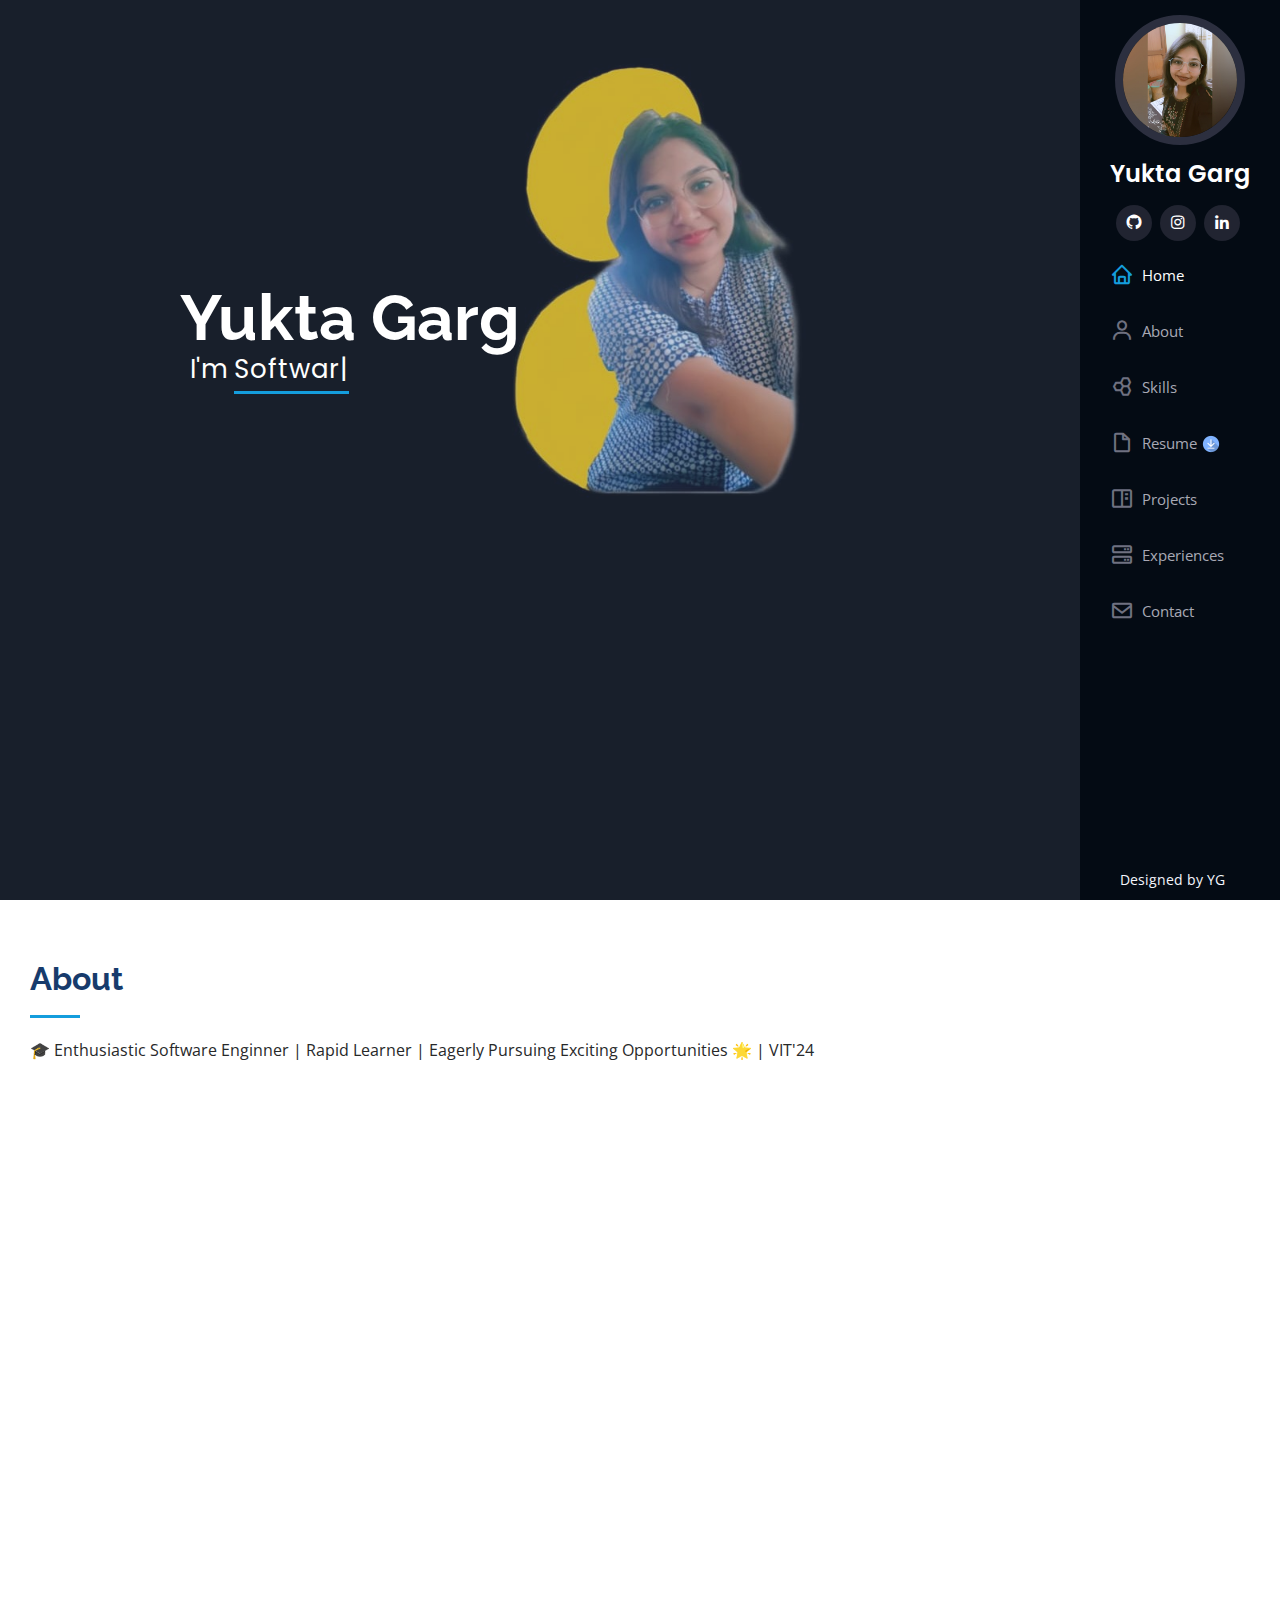
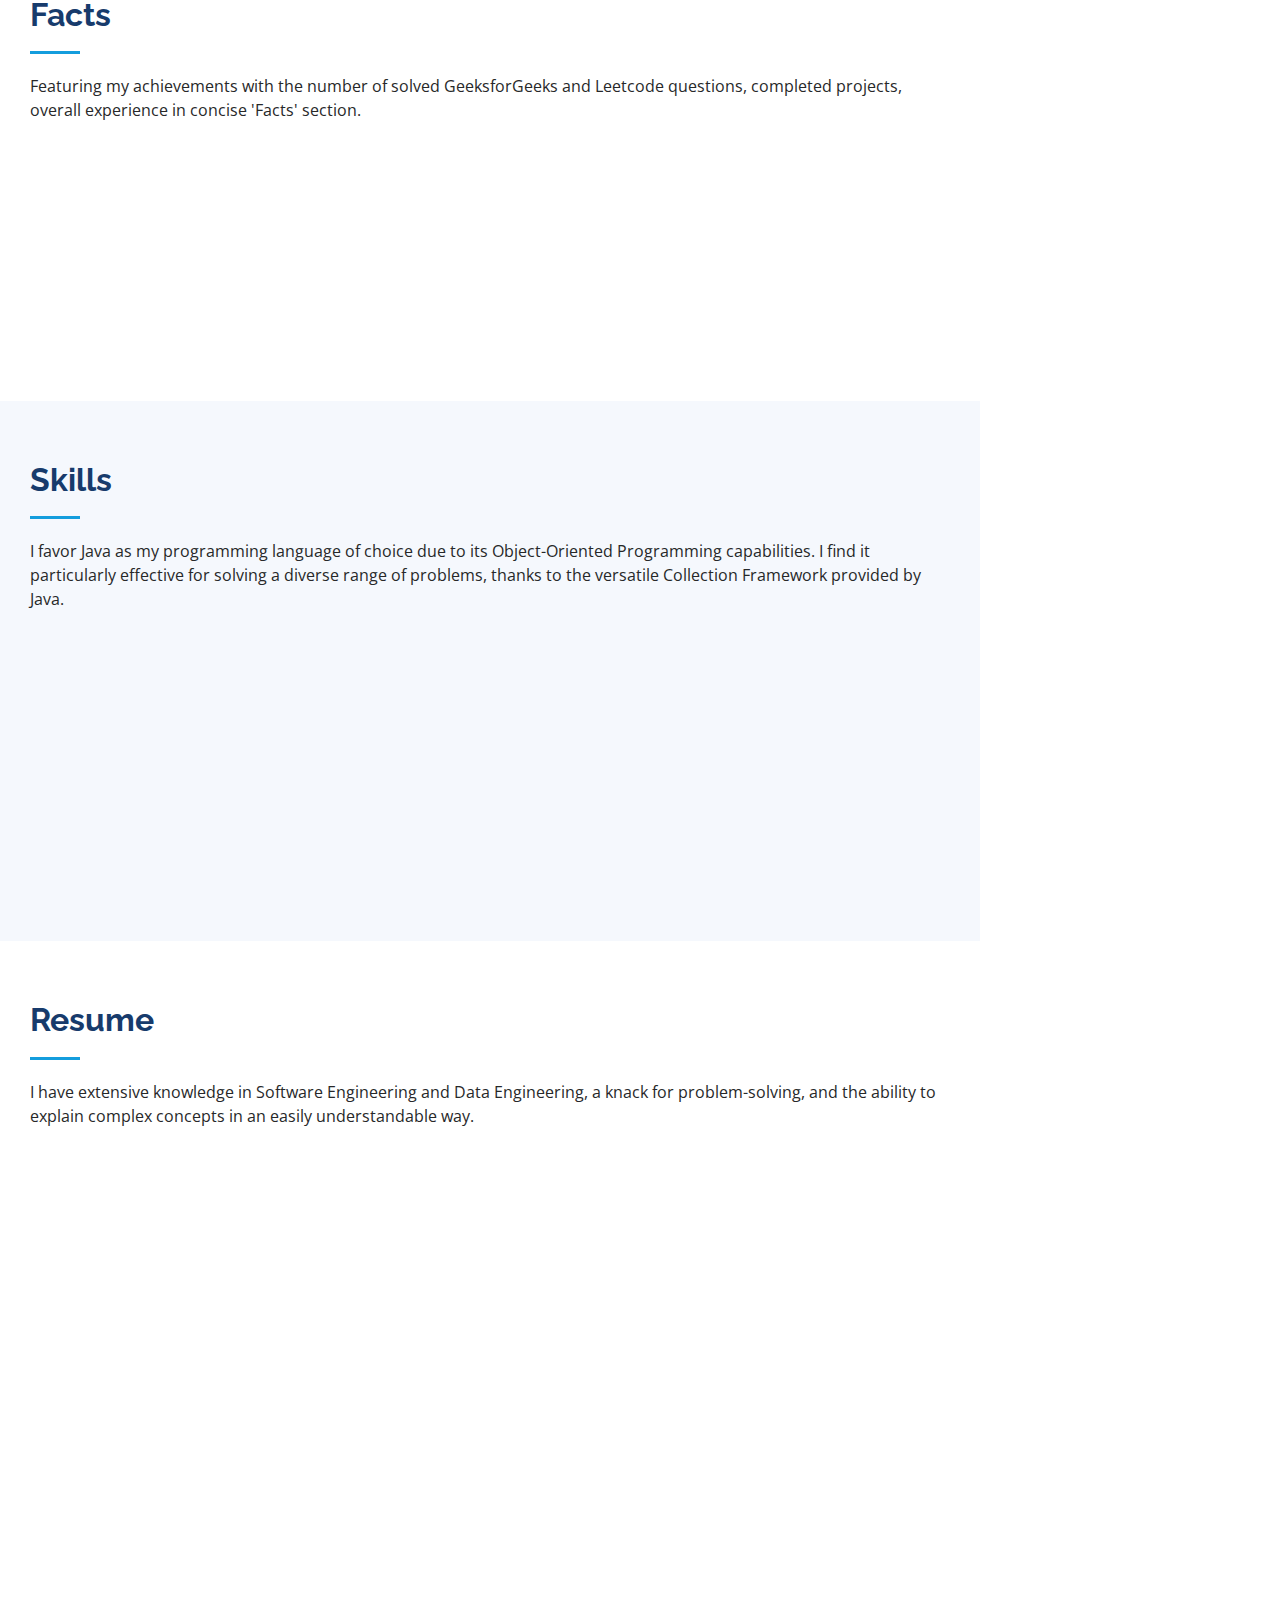
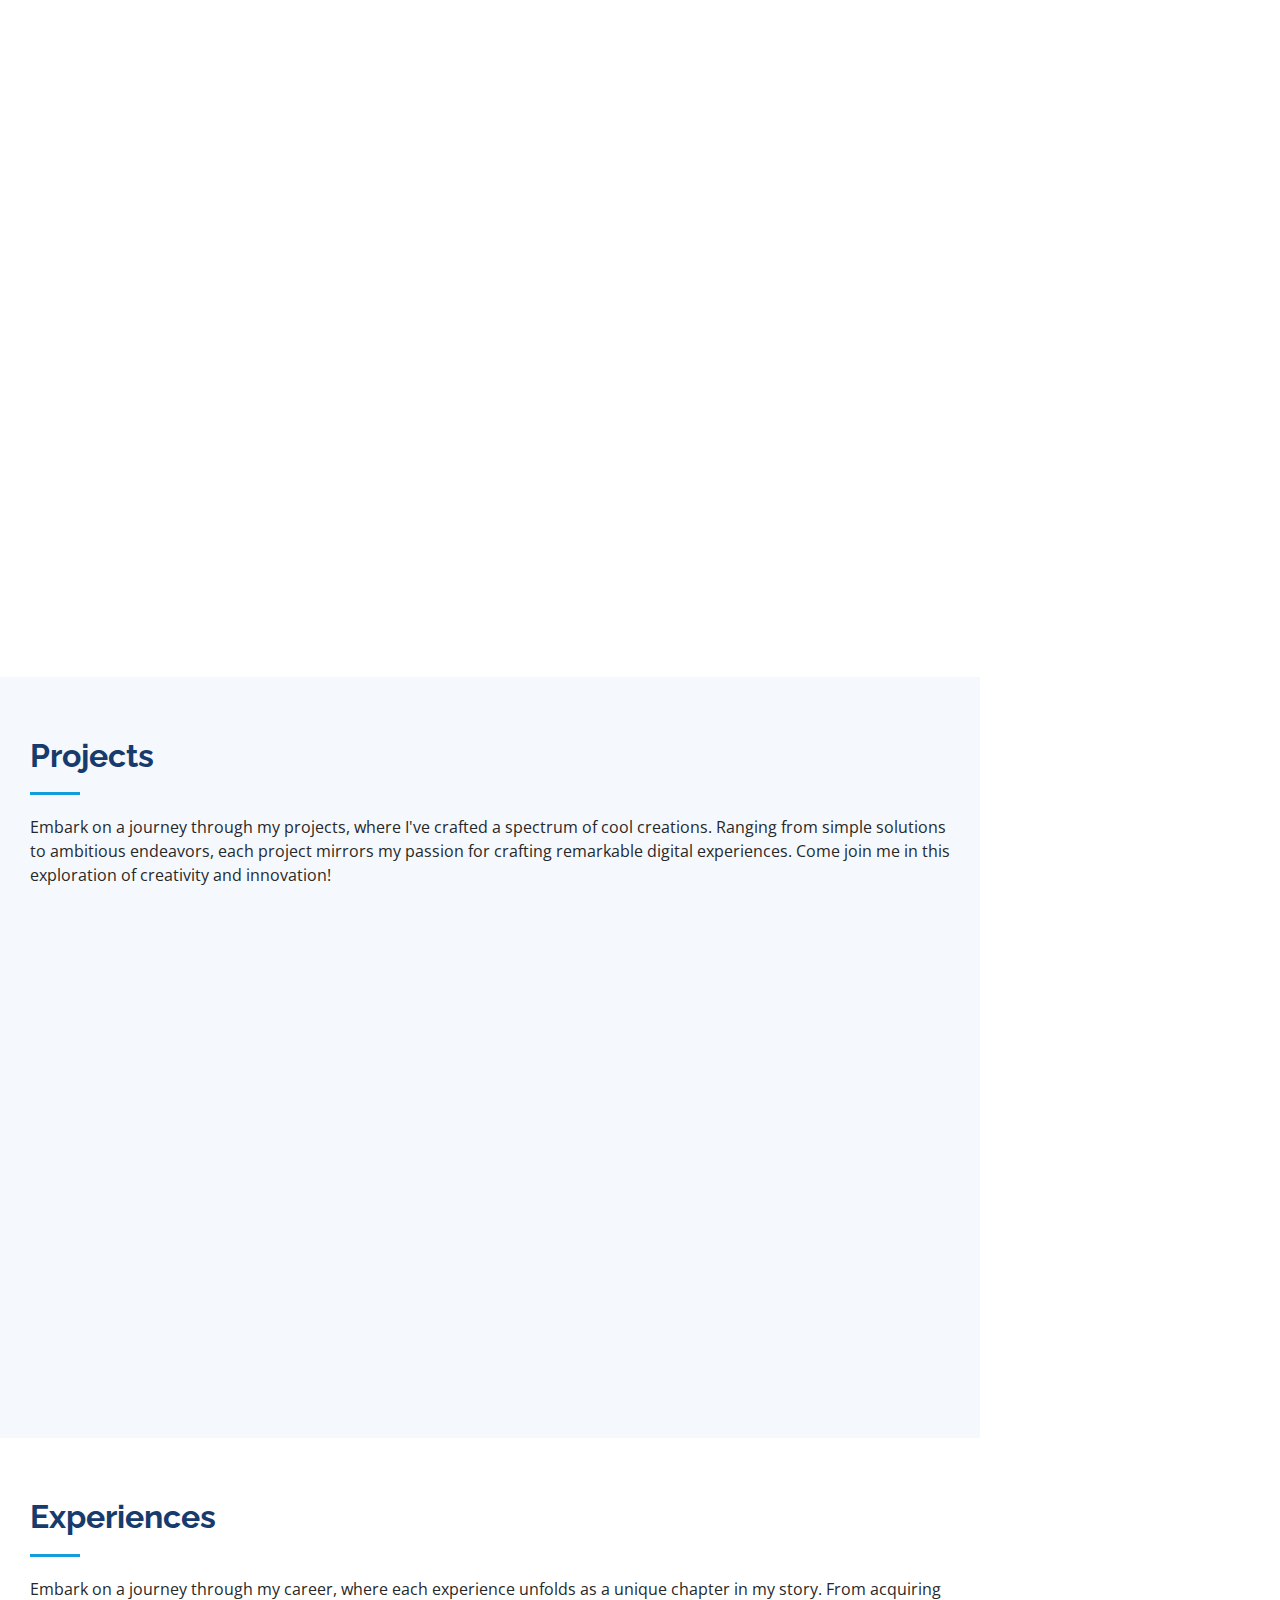
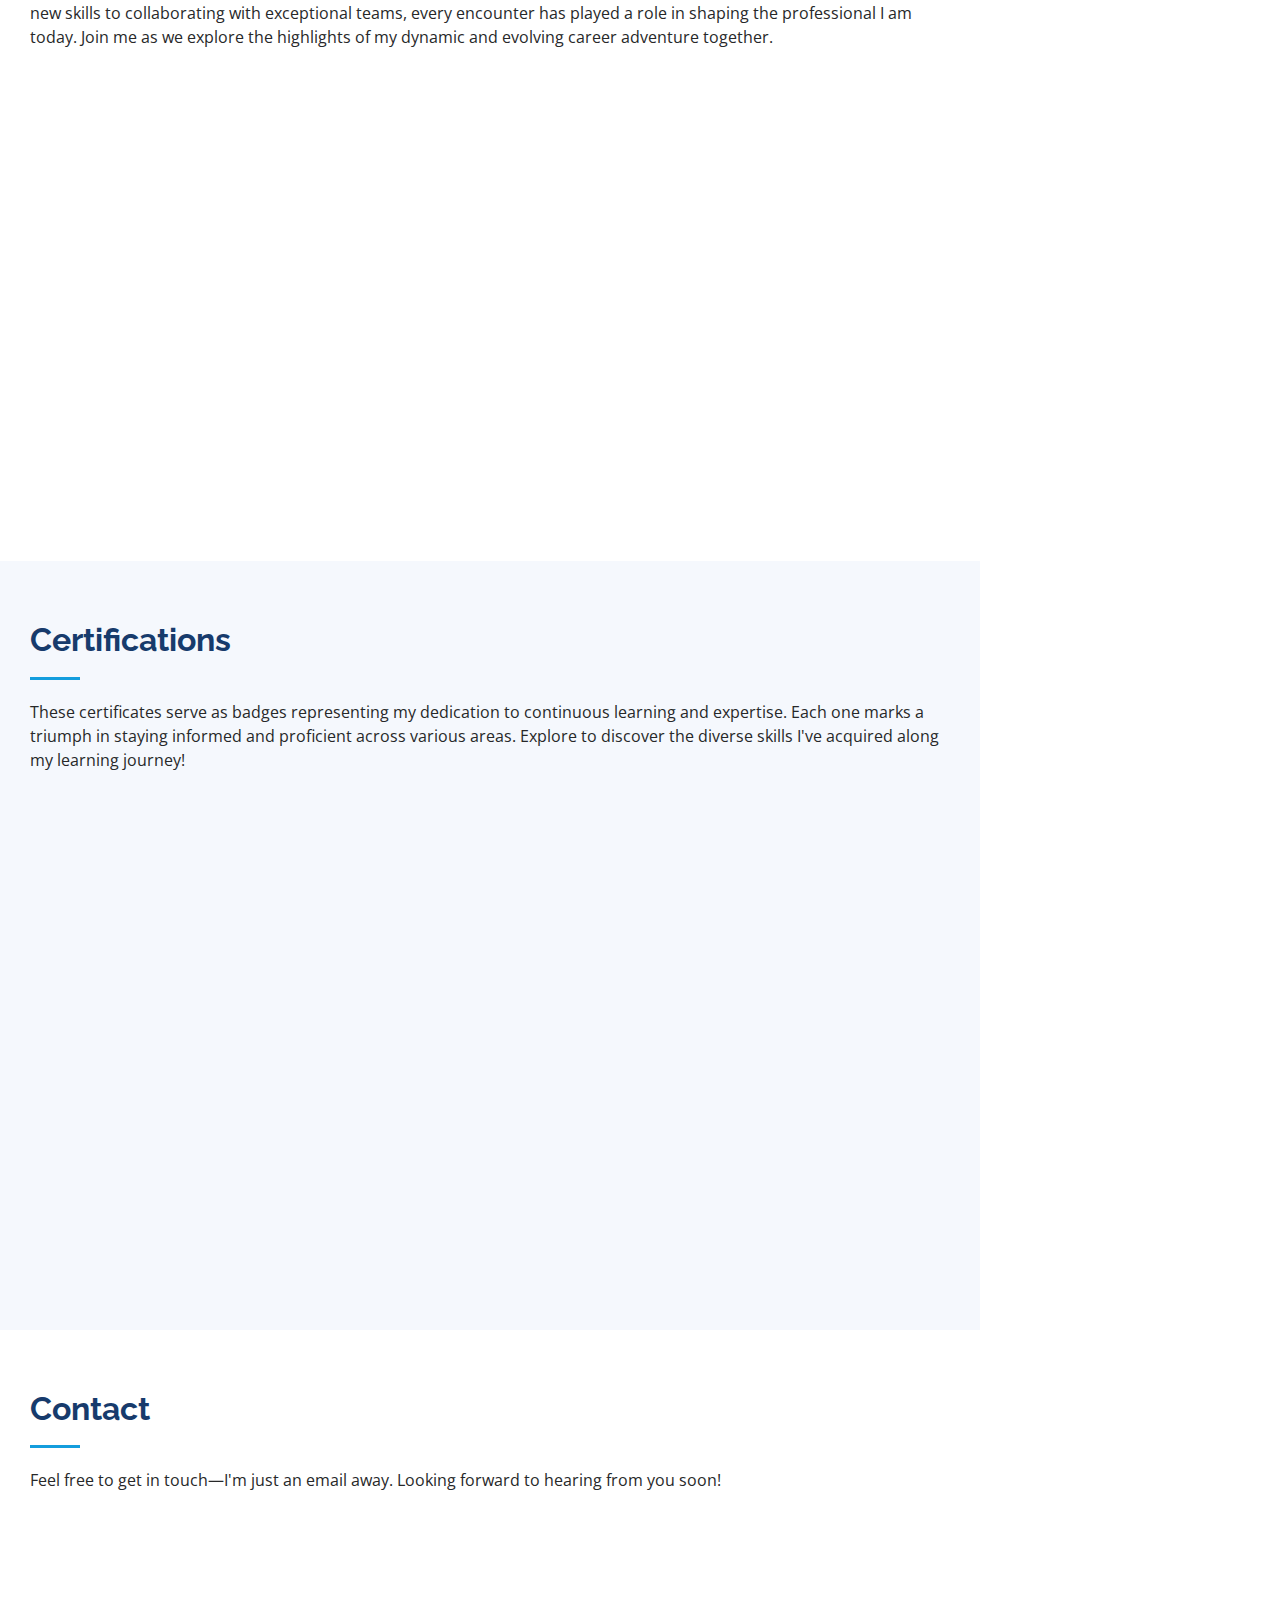
<file: index.html>
<!DOCTYPE html>
<html lang="en">

<head>
  <meta charset="utf-8">
  <meta content="width=device-width, initial-scale=1.0" name="viewport">

  <title>Yukta Garg</title>
  <meta content="" name="description">
  <meta content="" name="keywords">

  <!-- Favicons -->
  <link href="assets/img/logo.png" rel="icon">
  <link href="assets/img/RJ-logo.png" rel="apple-touch-icon">

  <!-- Google Fonts -->
  <link href="https://fonts.googleapis.com/css?family=Open+Sans:300,300i,400,400i,600,600i,700,700i|Raleway:300,300i,400,400i,500,500i,600,600i,700,700i|Poppins:300,300i,400,400i,500,500i,600,600i,700,700i" rel="stylesheet">

  <!-- Vendor CSS Files -->
  <link href="assets/vendor/aos/aos.css" rel="stylesheet">
  <link href="assets/vendor/bootstrap/css/bootstrap.min.css" rel="stylesheet">
  <link href="assets/vendor/bootstrap-icons/bootstrap-icons.css" rel="stylesheet">
  <link href="assets/vendor/boxicons/css/boxicons.min.css" rel="stylesheet">
  <link href="assets/vendor/glightbox/css/glightbox.min.css" rel="stylesheet">
  <link href="assets/vendor/swiper/swiper-bundle.min.css" rel="stylesheet">

  <!-- Template Main CSS File -->
  <link href="assets/css/style.css" rel="stylesheet">


</head>

<body>

  <!-- ======= Mobile nav toggle button ======= -->
  <i class="bi bi-list mobile-nav-toggle d-xl-none"></i>

  <!-- ======= Header ======= -->
  <header id="header">
    <div class="d-flex flex-column">

      <div class="profile">
        <img src="assets/img/profile-img.jpg" alt="" class="img-fluid rounded-circle">
        <h1 class="text-light"><a href="index.html">Yukta Garg</a></h1>
        <div class="social-links mt-3 text-center">
          <a href="https://github.com/Yukta58099" class="github"><i class="bx bxl-github"></i></a>
          <a href="https://www.instagram.com/yukta270/" class="instagram"><i class="bx bxl-instagram"></i></a>
          <a href="https://www.linkedin.com/in/yukta-garg-33016b249/" class="linkedin"><i class="bx bxl-linkedin"></i></a>
          
        </div>
      </div>

      <nav id="navbar" class="nav-menu navbar">
        <ul>
          <li><a href="#hero" class="nav-link scrollto active"><i class="bx bx-home"></i> <span>Home</span></a></li>
          <li><a href="#about" class="nav-link scrollto"><i class="bx bx-user"></i> <span>About</span></a></li>
          <li><a href="#skills" class="nav-link scrollto"><i class="bx bx-hive"></i> <span>Skills</span></a></li>
          <li><a href="#resume" class="nav-link scrollto"><i class="bx bx-file-blank"></i> <span id="Resume">Resume <a id="resumelink" href="assets\img\portfolio\yukta 80 score.pdf" download>
            <img height="20" width="20" src="assets\img\portfolio\download (1).jpg" alt=""></span></a>
              </li>
          <li><a href="#Projects" class="nav-link scrollto"><i class="bx bx-book-content"></i> <span>Projects</span></a></li>
          <li><a href="#Experiences" class="nav-link scrollto"><i class="bx bx-server"></i> <span>Experiences</span></a></li>
          <li><a href="#contact" class="nav-link scrollto"><i class="bx bx-envelope"></i> <span>Contact</span></a></li>
        </ul>
      </nav><!-- .nav-menu -->
    </div>
  </header><!-- End Header -->

  <!-- ======= Hero Section ======= -->
  <section id="hero" class="d-flex flex-column justify-content-left">
    <div class="hero-container" data-aos="fade-in">
      <h1>Yukta Garg</h1>
      <p>I'm <span class="typed" data-typed-items="Software Engineer, Data Enginner"></span></p>
    </div>
  </section><!-- End Hero -->

  <main id="main">

    <!-- ======= About Section ======= -->
    <section id="about" class="about">
      <div class="container">

        <div class="section-title">
          <h2>About</h2>
          <p>🎓 Enthusiastic Software Enginner | Rapid Learner | Eagerly Pursuing Exciting Opportunities 🌟 | VIT'24</p>
        </div>

        <div class="row">
          <div class="col-lg-4" data-aos="fade-right">
            <img src="assets/img/profile-img.jpg" class="img-fluid" alt="">
          </div>
          <div class="col-lg-8 pt-4 pt-lg-0 content" data-aos="fade-left">
            <h3>Software Engineer &amp; Data Engineer.</h3>
            <p class="fst-italic">
              Hi! I'm Yukta. Keeping it concise and to the point for this brief introduction.
            </p>

            <p>
              I'm a Software Engineer and Data Engineer at Capgemini, passionate about problem-solving and building efficient data-driven solutions.
              I completed my B.Tech in Computer Science (Core) from VIT Bhopal, where I gained hands-on experience in data engineering during my internship at Smart Bridge.
              There, I worked with SQL and Tableau to analyze Apple's iPhone impact in India, strengthening my data processing and visualization skills. 
              Building on this, I developed a major project focused on road accident analysis, applying data engineering concepts to process large datasets.
              Beyond data engineering, I enjoy problem-solving in Java and have earned a 4-star rating on HackerRank. 
              At Capgemini, I continue to enhance my skills by working on real-world projects that involve designing, optimizing, and managing data pipelines and software systems.
            </p>
              <div class="col-lg-6">
                
              </div>
            </div>
            
          </div>
        </div>

      </div>
    </section><!-- End About Section -->

    <!-- ======= Facts Section ======= -->
    <section id="facts" class="facts">
      <div class="container">

        <div class="section-title">
          <h2>Facts</h2>
          <p>Featuring my achievements with the number of solved GeeksforGeeks and Leetcode questions, completed projects, overall experience in concise 'Facts' section.</p>
        </div>

        <div class="row no-gutters">

          <div class="col-lg-3 col-md-6 d-md-flex align-items-md-stretch" data-aos="fade-up">
            <div class="count-box">
             <a href="https://leetcode.com/Yukta_Garg/"><i class="bi bi-emoji-smile"></i></a>
              <span data-purecounter-start="0" data-purecounter-end="100" data-purecounter-duration="1" class="purecounter"></span>
              <a></a><p><strong>leetcode</strong> Questions solved</p>
            </div>
          </div>

          <div class="col-lg-3 col-md-6 d-md-flex align-items-md-stretch" data-aos="fade-up" data-aos-delay="100">
            <div class="count-box">
              <a href=""><i class="bi bi-collection"></i></a>
              <span data-purecounter-start="0" data-purecounter-end="5" data-purecounter-duration="1" class="purecounter"></span>
              <p><strong>Projects</strong> Total Number of Projects Done </p>
            </div>
          </div>

          <div class="col-lg-3 col-md-6 d-md-flex align-items-md-stretch" data-aos="fade-up" data-aos-delay="200">
            <div class="count-box">
              <a href=""><i class="bi bi-calendar3"></i></a>
              <span data-purecounter-start="0" data-purecounter-end="10" data-purecounter-duration="1" class="purecounter"></span>
              <p><strong>Experience</strong> Total Experience in Month</p>
            </div>
          </div>

          <div class="col-lg-3 col-md-6 d-md-flex align-items-md-stretch" data-aos="fade-up" data-aos-delay="300">
            <div class="count-box">
              <a href="https://auth.geeksforgeeks.org/user/yukta_2708"><i class="bi bi-book"></i></a>
              <span data-purecounter-start="0" data-purecounter-end="130" data-purecounter-duration="1" class="purecounter"></span>
              <p><strong>GeeksforGeeks</strong> Questions solved</p>
            </div>
          </div>

        </div>

      </div>
    </section><!-- End Facts Section -->

    <!-- ======= Skills Section ======= -->
    <section id="skills" class="skills section-bg">
      <div class="container">

        <div class="section-title">
          <h2>Skills</h2>
          <p>I favor Java as my programming language of choice due to its Object-Oriented Programming capabilities. I find it particularly effective for solving a diverse range of problems, thanks to the versatile Collection Framework provided by Java.</p>
        </div>

        <div class="row skills-content">

          <div class="col-lg-6" data-aos="fade-up">

            <div class="progress">
              <span class="skill">Data Analytics<i class="val">85%</i></span>
              <div class="progress-bar-wrap">
                <div class="progress-bar" role="progressbar" aria-valuenow="85" aria-valuemin="0" aria-valuemax="100"></div>
              </div>
            </div>

            <div class="progress">
              <span class="skill">SQL<i class="val">75%</i></span>
              <div class="progress-bar-wrap">
                <div class="progress-bar" role="progressbar" aria-valuenow="80" aria-valuemin="0" aria-valuemax="100"></div>
              </div>
            </div>

            <div class="progress">
              <span class="skill">Tableau<i class="val">85</i></span>
              <div class="progress-bar-wrap">
                <div class="progress-bar" role="progressbar" aria-valuenow="85" aria-valuemin="0" aria-valuemax="100"></div>
              </div>
            </div>

            <div class="progress">
              <span class="skill">Machine Learning<i class="val">35%</i></span>
              <div class="progress-bar-wrap">
                <div class="progress-bar" role="progressbar" aria-valuenow="35" aria-valuemin="0" aria-valuemax="100"></div>
              </div>
            </div>

          </div>

          <div class="col-lg-6" data-aos="fade-up" data-aos-delay="100">

            <div class="progress">
              <span class="skill">Java<i class="val">75%</i></span>
              <div class="progress-bar-wrap">
                <div class="progress-bar" role="progressbar" aria-valuenow="75" aria-valuemin="0" aria-valuemax="100"></div>
              </div>
            </div>

            <div class="progress">
              <span class="skill">Python <i class="val">55%</i></span>
              <div class="progress-bar-wrap">
                <div class="progress-bar" role="progressbar" aria-valuenow="55" aria-valuemin="0" aria-valuemax="100"></div>
              </div>
            </div>

            <div class="progress">
              <span class="skill">Pandas<i class="val">65%</i></span>
              <div class="progress-bar-wrap">
                <div class="progress-bar" role="progressbar" aria-valuenow="70" aria-valuemin="0" aria-valuemax="100"></div>
              </div>
            </div>

            <div class="progress">
              <span class="skill">NumPy <i class="val">40%</i></span>
              <div class="progress-bar-wrap">
                <div class="progress-bar" role="progressbar" aria-valuenow="45" aria-valuemin="0" aria-valuemax="100"></div>
              </div>
            </div>

            

          </div>

        </div>

      </div>
    </section><!-- End Skills Section -->

    <!-- ======= Resume Section ======= -->
    <section id="resume" class="resume">
      <div class="container">

        <div class="section-title">
          <h2>Resume</h2>
          <p>I have extensive knowledge in Software Engineering and Data Engineering, a knack for problem-solving, and the ability to explain complex concepts in an easily understandable way. </p>
        </div>

        <div class="row">
          <div class="col-lg-6" data-aos="fade-up">
            <h3 class="resume-title">Summary</h3>
            <div class="resume-item pb-0">
              <h4>Yukta Garg</h4>
              <p><em> Hi, I'm a Software Engineer and Data Engineer with over a year of experience in designing, building, and optimizing data systems. I specialize in collecting, processing, and organizing data to make it easy to access and analyze. I enjoy solving complex problems, improving data workflows, and creating reliable solutions that help businesses make better decisions. Let's make the world awesome together!</em></p>
              <ul>
                <li>Lucknow,UP</li>
                <li>(+91) 7704922562</li>
                <li>yuktag.lko@gmail.com</li>
              </ul>
            </div>

            <h3 class="resume-title">Education</h3>
            <div class="resume-item">
              <h4>B.Tech &amp; Computer Science And Enginnering</h4>
              <h5>2020 - 2024</h5>
              <p><em>Vellore Institute of Technology(VIT-Bhopal), Bhopal, MP</em></p>
              <p>CGPA: 8.77/10</p>
            </div>
            <div class="resume-item">
              <h4>XII &amp; PCM</h4>
              <h5>May 2020</h5>
              <p><em>City Montessori School,Lucknow, UP</em></p>
              <p>Percentage 90.83%</p>
            </div>
            <div class="resume-item">
              <h4>XI </h4>
              <h5>May 2018</h5>
              <p><em>City Montessori School,Lucknow, UP</em></p>
              <p>Percentage 87.33%</p>
            </div>
          </div>
          <div class="col-lg-6" data-aos="fade-up" data-aos-delay="100">
            <h3 class="resume-title">Professional Experience</h3>

             <div class="resume-item">
              <h4>SOFTWARE ENGINEER</h4>
              <h5>Oct 2024 - Present</h5>
              <p><em> CAPGEMINI, NOIDA</em></p>
              <ul>
                <li>Currently working as a software enginner at Capgemini.</li>
                   
              </ul>
            </div>

                <div class="resume-item">
              <h4>DATA ANALYST INTERN</h4>
              <h5>May 2023 - July 2023</h5>
              <p><em>SmartBridge, Remote, IND </em></p>
              <ul>
                <li>Conducted in-depth analysis of sales data up to 2021, uncovering the transformative impact of Apple’s iPhone in India;</li>
                <li>Identified a 200% increase in market share and positioned the company as a leading player in smartphone industry. </li>
                <li>Evaluated product value and organized the creation of engaging Bootstrap website that facilitated immersive exploration of
                  research findings;</li>
                <li>Resulted in a 30% increase in user engagement and a 25% boost in conversions.</li>
              </ul>
            </div>

            
            <div class="resume-item">
              <h4>CLOUD ADMINISTRATOR INTERN</h4>
              <h5>Sept 2022 - Nov 2022</h5>
              <p><em> Teachnook, Remote, IND</em></p>
              <ul>
                <li>Implemented Microsoft Azure Cognitive Services within the Visual Studio development environment to revolutionize image
                  recognition.</li>
                <li>This initiative resulted in a remarkable 60% decrease in the time required for manual image processing.</li>
                <li>Prepared the static website containing a table with data for 100 employee's (Name, Gender, Department, Official ID) using
                  Storage Services.</li>
              </ul>
            </div>

           

           
             
            
          </div>
        </div>

      </div>
    </section><!-- End Resume Section -->

    <!-- ======= Projects Section ======= -->
    <section id="Projects" class="Projects section-bg">
      <div class="container">

        <div class="section-title">
          <h2>Projects</h2>
          <p>Embark on a journey through my projects, where I've crafted a spectrum of cool creations. Ranging from simple solutions to ambitious endeavors, each project mirrors my passion for crafting remarkable digital experiences. Come join me in this exploration of creativity and innovation!</p>
        </div>

        <div class="row" data-aos="fade-up">
          <div class="col-lg-12 d-flex justify-content-center">
            <ul id="Projects-flters">
              <li data-filter="*" class="filter-active">All</li>
              <li data-filter=".filter-DATA">DATA</li>
              <li data-filter=".filter-Cloud">Cloud</li>
              <li data-filter=".filter-App">App</li>
            </ul>
          </div>
        </div>

        <div class="row Projects-container" data-aos="fade-up" data-aos-delay="100">

          

          <div class="col-lg-4 col-md-6 Projects-item filter-Cloud">
            <div class="Projects-wrap">
              <img src="assets/img/portfolio/image recognation 2.jpg" class="img-fluid" alt="">
              <div class="Projects-links">
                <a href="assets/img/portfolio/image recognation 2.jpg" data-gallery="ProjectsGallery" class="Projects-lightbox" title="Cloud 1"><i class="bx bx-plus"></i></a>
                <a href="portfolio-details2.html" title="More Details"><i class="bx bx-link"></i></a>
              </div>
            </div>
          </div>

          <div class="col-lg-4 col-md-6 Projects-item filter-Cloud">
            <div class="Projects-wrap">
              <img src="assets/img/portfolio/speech2.webp" class="img-fluid" alt="">
              <div class="Projects-links">
                <a href="assets/img/portfolio/speech2.webp" data-gallery="ProjectsGallery" class="Projects-lightbox" title="Cloud 2"><i class="bx bx-plus"></i></a>
                <a href="portfolio-details3.html" title="More Details"><i class="bx bx-link"></i></a>
              </div>
            </div>
          </div>

          <div class="col-lg-4 col-md-6 Projects-item filter-App">
            <div class="Projects-wrap">
              <img src="assets/img/portfolio/app1.png" class="img-fluid" alt="">
              <div class="Projects-links">
                <a href="assets/img/portfolio/app1.png" data-gallery="ProjectsGallery" class="Projects-lightbox" title="App 1"><i class="bx bx-plus"></i></a>
                <a href="portfolio-details4.html" title="More Details"><i class="bx bx-link"></i></a>
              </div>
            </div>
          </div>

          <div class="col-lg-4 col-md-6 Projects-item filter-DATA">
            <div class="Projects-wrap">
              <img src="assets/img/portfolio/geo3.png" class="img-fluid" alt="">
              <div class="Projects-links">
                <a href="assets/img/portfolio/geo3.png" data-gallery="ProjectsGallery" class="Projects-lightbox" title="Data analysis 2"><i class="bx bx-plus"></i></a>
                <a href="portfolio-details5.html" title="More Details"><i class="bx bx-link"></i></a>
              </div>
            </div>
          </div>
          <div class="col-lg-4 col-md-6 Projects-item filter-DATA">
            <div class="Projects-wrap">
              <img src="assets/img/portfolio/ipl1.png" class="img-fluid" alt="">
              <div class="Projects-links">
                <a href="assets/img/portfolio/ipl1.png" data-gallery="ProjectsGallery" class="Projects-lightbox" title="Data analysis 1"><i class="bx bx-plus"></i></a>
                <a href="portfolio-details.html" title="More Details"><i class="bx bx-link"></i></a>
              </div>
            </div>
          </div>

       <!--  // <div class="col-lg-4 col-md-6 Projects-item filter-DATA">
             <div class="Projects-wrap">
              <img src="assets/img/portfolio/portfolio-3.jpg" class="img-fluid" alt="">
              <div class="Projects-links">
                <a href="assets/img/portfolio/portfolio-3.jpg" data-gallery="ProjectsGallery" class="Projects-lightbox" title="Data analysis 3"><i class="bx bx-plus"></i></a>
                <a href="portfolio-details.html" title="More Details"><i class="bx bx-link"></i></a>
              </div>
            </div>
          </div>-->

        </div>

      </div>
    </section><!-- End Projects Section -->

    <!-- ======= Experiences Section ======= -->
    <section id="Experiences" class="Experiences">
      <div class="container">

        <div class="section-title">
          <h2>Experiences</h2>
          <p>Embark on a journey through my career, where each experience unfolds as a unique chapter in my story. From acquiring new skills to collaborating with exceptional teams, every encounter has played a role in shaping the professional I am today. Join me as we explore the highlights of my dynamic and evolving career adventure together.</p>
        </div>

        <div class="row">
          <div class="col-lg-4 col-md-6 icon-box" data-aos="fade-up" >
            <div class="icon"><i class="bi bi-cloud"></i></div>
            <h4 class="title"><a href="assets\img\portfolio\Cloud computing internship.pdf">Cloud Administrator Intern</a></h4>
            <p class="description">In my 2-month stint as a Cloud Administrator Intern at Teachnook, I excelled in a remote work environment, where I played a pivotal role in enhancing the performance of cloud systems to ensure smoother operations.</p>
          </div>
          <div class="col-lg-4 col-md-6 icon-box" data-aos="fade-up" data-aos-delay="100">
            <div class="icon"><i class="bi bi-briefcase"></i></div>
            <h4 class="title"><a href="assets\img\portfolio\Externship Data Analytics.pdf">Data Analyst Intern</a></h4>
            <p class="description">Throughout my impactful 2-month remote internship as a Data Analytics Intern at SmartBridge, I demonstrated excellence by actively contributing to the creation of innovative, data-driven solutions.</p>
          </div>
          <div class="col-lg-4 col-md-6 icon-box" data-aos="fade-up" data-aos-delay="500">
            <div class="icon"><i class="bi bi-calendar4-week"></i></div>
            <h4 class="title"><a href="assets\img\portfolio\Cranes Varsity.pdf">Industrial Experience</a></h4>
            <p class="description"> Participating in the Industry-Oriented Training on Embedded Systems, IoT, and Matlab conducted by Cranes Varsity showcases a focused and practical learning experience tailored to real-world applications in the field.</p>
          </div>

           <div class="col-lg-4 col-md-6 icon-box" data-aos="fade-up" data-aos-delay="500">
            <div class="icon"><i class="bi bi-android"></i></div>
            <h4 class="title"><a href="assets\img\Offer letter.png">SOFTWARE ENGINEER</a></h4>
            <p class="description"> Joined as a Analyst and currently working as a software enginner at CAPGEMINI in NOIDA.</p>
          </div>
        </div>

      </div>
    </section><!-- End Experiences Section -->

    <!-- ======= Certifications Section ======= -->
    <section id="Certifications" class="Certifications section-bg">
      <div class="container">

        <div class="section-title">
          <h2>Certifications</h2>
          <p>These certificates serve as badges representing my dedication to continuous learning and expertise. Each one marks a triumph in staying informed and proficient across various areas. Explore to discover the diverse skills I've acquired along my learning journey!</p>
        </div>

        <div class="Certifications-slider swiper" data-aos="fade-up" data-aos-delay="100">
          <div class="swiper-wrapper">

            <div class="swiper-slide">
              <div class="Certifications-item" data-aos="fade-up">
                <p>
                  <i class="bx bxs-quote-alt-left quote-icon-left"></i>
                  Achieving the Google Data Analytics Certification on Coursera signifies proficiency in foundational data analysis skills utilizing Google's tools and techniques, showcasing a successful completion of the program.
                  <i class="bx bxs-quote-alt-right quote-icon-right"></i>
                </p>
                <a href="assets/img/Certifications/Coursera google data.pdf"><img  src="assets/img/Certifications/coursera-logo.png" class="Certifications-img" alt=""></a>
                <h3>Google Data Analytics</h3>
                <h4>Coursera</h4>
              </div>
            </div><!-- End Certifications item -->

            <div class="swiper-slide">
              <div class="Certifications-item" data-aos="fade-up" data-aos-delay="100">
                <p>
                  <i class="bx bxs-quote-alt-left quote-icon-left"></i>
                  Successfully obtaining the Tableau Certification on LinkedIn validates a mastery of data visualization and analytics skills using Tableau. It highlights the capacity to generate impactful insights from a variety of datasets.
                  <i class="bx bxs-quote-alt-right quote-icon-right"></i>
                </p>
                <a href="assets/img/Certifications/tableau 7 hr.pdf"><img  src="assets/img/Certifications/linkedin-logo.jpeg" class="Certifications-img" alt=""></a>
                <h3>Tableau</h3>
                <h4>LinkedIn Learning</h4>
              </div>
            </div><!-- End Certifications item -->

            <div class="swiper-slide">
              <div class="Certifications-item" data-aos="fade-up" data-aos-delay="200">
                <p>
                  <i class="bx bxs-quote-alt-left quote-icon-left"></i>
                  Achieving the SQL Certification from HackerRank indicates a high level of proficiency in SQL programming, demonstrating the capability to adeptly manage and analyze databases.
                  <i class="bx bxs-quote-alt-right quote-icon-right"></i>
                </p>
                <a href="assets/img/Certifications/sql_basic certificate.pdf"><img  src="assets/img/Certifications/HackerRank-logo.png" class="Certifications-img" alt=""></a>
                <h3>SQL</h3>
                <h4>HackerRank</h4>
              </div>
            </div><!-- End Certifications item -->

            <div class="swiper-slide">
              <div class="Certifications-item" data-aos="fade-up" data-aos-delay="300">
                <p>
                  <i class="bx bxs-quote-alt-left quote-icon-left"></i>
                  Earning the AWS Cloud Practitioner Certification from AWS confirms foundational expertise in cloud concepts, services, and security, validating essential skills for newcomers in the realm of cloud computing.
                  <i class="bx bxs-quote-alt-right quote-icon-right"></i>
                </p>
                <a href="assets/img/Certifications/AWS Certified Cloud Practitioner certificate.pdf"><img  src="assets/img/Certifications/AWS-logo.png" class="Certifications-img" alt=""></a>
                <h3>AWS Certified Cloud Practitioner</h3>
                <h4>Amazon Web Services(AWS)</h4>
              </div>
            </div><!-- End Certifications item -->

            <div class="swiper-slide">
              <div class="Certifications-item" data-aos="fade-up" data-aos-delay="400">
                <p>
                  <i class="bx bxs-quote-alt-left quote-icon-left"></i>
                  Coding Block Java Certification showcases advanced proficiency in Java programming, affirming strong coding skills and expertise in application development.
                  <i class="bx bxs-quote-alt-right quote-icon-right"></i>
                </p>
                <a href="assets/img/Certifications/Excel certificate.pdf"><img  src="assets/img/Certifications/Greatlearning-logo.png" class="Certifications-img" alt=""></a>
                <h3>Coding Block</h3>
                <h4>Java </h4>
              </div>
            </div><!-- End Certifications item -->

          </div>
          <div class="swiper-pagination"></div>
        </div>

      </div>
    </section><!-- End Certifications Section -->

    <!-- ======= Contact Section ======= -->
    <section id="contact" class="contact">
      <div class="container">

        <div class="section-title">
          <h2>Contact</h2>
          <p>Feel free to get in touch—I'm just an email away. Looking forward to hearing from you soon!</p>
        </div>

        <div class="row" data-aos="fade-in">

          <div class="col-lg-5 d-flex align-items-stretch">
            <div class="info">
              <div class="address">
                <i class="bi bi-geo-alt"></i>
                <h4>Location:</h4>
                <p>Lucknow, UP, IND 226017</p>
              </div>

              <div class="email">
                <i class="bi bi-envelope"></i>
                <h4>Email:</h4>
                <p>yuktag.lko@gmail.com</p>
              </div>

              <div class="phone">
                <i class="bi bi-phone"></i>
                <h4>Call:</h4>
                <p>+917704922562</p>
              </div>

              <iframe src="https://www.google.com/maps/embed?pb=!1m18!1m12!1m3!1d3559.66997030561!2d80.87713029999999!3d26.850447400000004!2m3!1f0!2f0!3f0!3m2!1i1024!2i768!4f13.1!3m3!1m2!1s0x399bfe6a0d6cc325%3A0xed5d2d1d2be87091!2sKhinni%20Chauraha%2C%20Habibpur%2C%20Rajajipuram%2C%20Lucknow%2C%20Uttar%20Pradesh%20226017!5e0!3m2!1sen!2sin!4v1702986942377!5m2!1sen!2sin" frameborder="0" style="border:0; width: 100%; height: 290px;" allowfullscreen></iframe>
            </div>

          </div>

          <div class="col-lg-7 mt-5 mt-lg-0 d-flex align-items-stretch">
            <form action="mailto:rajatjosh2323@gmail.com" method="post" role="form" class="php-email-form">
              <div class="row">
                <div class="form-group col-md-6">
                  <label for="name">Your Name</label>
                  <input type="text" name="name" class="form-control" id="name" required>
                </div>
                <div class="form-group col-md-6">
                  <label for="name">Your Email</label>
                  <input type="email" class="form-control" name="email" id="email" required>
                </div>
              </div>
              <div class="form-group">
                <label for="name">Subject</label>
                <input type="text" class="form-control" name="subject" id="subject" required>
              </div>
              <div class="form-group">
                <label for="name">Message</label>
                <textarea class="form-control" name="message" rows="10" required></textarea>
              </div>
              <div class="my-3">
                <div class="loading">Loading</div>
                
                <div class="sent-message">Your message has been sent. Thank you!</div>
              </div>
              <div class="text-center"><button type="submit">Send Message</button></div>
            </form>
          </div>

        </div>

      </div>
    </section><!-- End Contact Section -->

  </main><!-- End #main -->

  <!-- ======= Footer ======= -->
  <footer id="footer">
    <div class="container"> 
        Designed by YG</a>
      </div>
    </div>
  </footer><!-- End  Footer -->

  <a href="#" class="back-to-top d-flex align-items-center justify-content-center"><i class="bi bi-arrow-up-short"></i></a>

  <!-- Vendor JS Files -->
  <script src="assets/vendor/purecounter/purecounter_vanilla.js"></script>
  <script src="assets/vendor/aos/aos.js"></script>
  <script src="assets/vendor/bootstrap/js/bootstrap.bundle.min.js"></script>
  <script src="assets/vendor/glightbox/js/glightbox.min.js"></script>
  <script src="assets/vendor/isotope-layout/isotope.pkgd.min.js"></script>
  <script src="assets/vendor/swiper/swiper-bundle.min.js"></script>
  <script src="assets/vendor/typed.js/typed.umd.js"></script>
  <script src="assets/vendor/waypoints/noframework.waypoints.js"></script>
  <script src="assets/vendor/php-email-form/validate.js"></script>

  <!-- Template Main JS File -->
  <script src="assets/js/main.js"></script>

</body>

</html>
</file>
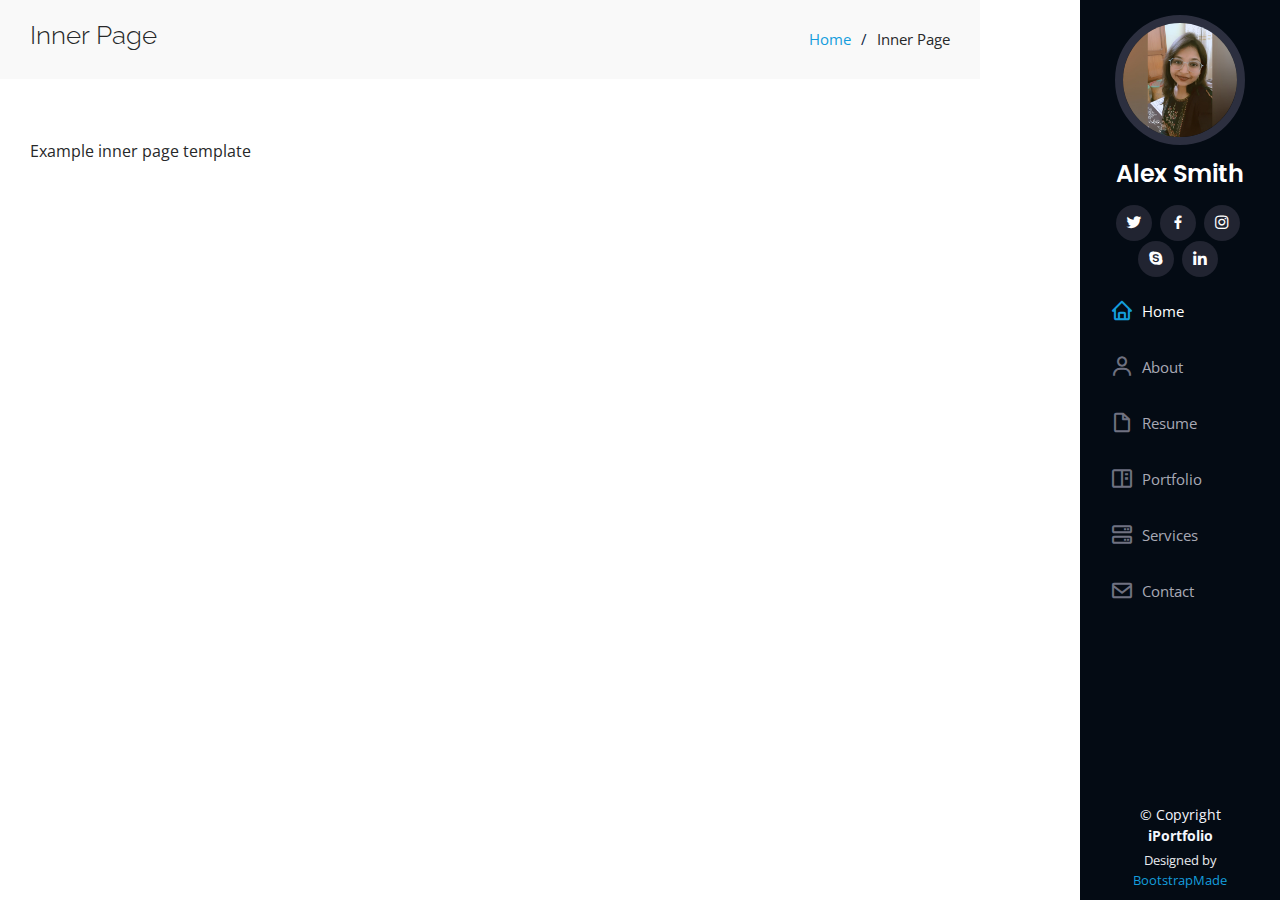
<file: inner-page.html>
<!DOCTYPE html>
<html lang="en">

<head>
  <meta charset="utf-8">
  <meta content="width=device-width, initial-scale=1.0" name="viewport">

  <title>Inner Page - iPortfolio Bootstrap Template</title>
  <meta content="" name="description">
  <meta content="" name="keywords">

  <!-- Favicons -->
  <link href="assets/img/favicon.png" rel="icon">
  <link href="assets/img/apple-touch-icon.png" rel="apple-touch-icon">

  <!-- Google Fonts -->
  <link href="https://fonts.googleapis.com/css?family=Open+Sans:300,300i,400,400i,600,600i,700,700i|Raleway:300,300i,400,400i,500,500i,600,600i,700,700i|Poppins:300,300i,400,400i,500,500i,600,600i,700,700i" rel="stylesheet">

  <!-- Vendor CSS Files -->
  <link href="assets/vendor/aos/aos.css" rel="stylesheet">
  <link href="assets/vendor/bootstrap/css/bootstrap.min.css" rel="stylesheet">
  <link href="assets/vendor/bootstrap-icons/bootstrap-icons.css" rel="stylesheet">
  <link href="assets/vendor/boxicons/css/boxicons.min.css" rel="stylesheet">
  <link href="assets/vendor/glightbox/css/glightbox.min.css" rel="stylesheet">
  <link href="assets/vendor/swiper/swiper-bundle.min.css" rel="stylesheet">

  <!-- Template Main CSS File -->
  <link href="assets/css/style.css" rel="stylesheet">
</head>

<body>

  <!-- ======= Mobile nav toggle button ======= -->
  <i class="bi bi-list mobile-nav-toggle d-xl-none"></i>

  <!-- ======= Header ======= -->
  <header id="header">
    <div class="d-flex flex-column">

      <div class="profile">
        <img src="assets/img/profile-img.jpg" alt="" class="img-fluid rounded-circle">
        <h1 class="text-light"><a href="index.html">Alex Smith</a></h1>
        <div class="social-links mt-3 text-center">
          <a href="#" class="twitter"><i class="bx bxl-twitter"></i></a>
          <a href="#" class="facebook"><i class="bx bxl-facebook"></i></a>
          <a href="#" class="instagram"><i class="bx bxl-instagram"></i></a>
          <a href="#" class="google-plus"><i class="bx bxl-skype"></i></a>
          <a href="#" class="linkedin"><i class="bx bxl-linkedin"></i></a>
        </div>
      </div>

      <nav id="navbar" class="nav-menu navbar">
        <ul>
          <li><a href="#hero" class="nav-link scrollto active"><i class="bx bx-home"></i> <span>Home</span></a></li>
          <li><a href="#about" class="nav-link scrollto"><i class="bx bx-user"></i> <span>About</span></a></li>
          <li><a href="#resume" class="nav-link scrollto"><i class="bx bx-file-blank"></i> <span>Resume</span></a></li>
          <li><a href="#portfolio" class="nav-link scrollto"><i class="bx bx-book-content"></i> <span>Portfolio</span></a></li>
          <li><a href="#services" class="nav-link scrollto"><i class="bx bx-server"></i> <span>Services</span></a></li>
          <li><a href="#contact" class="nav-link scrollto"><i class="bx bx-envelope"></i> <span>Contact</span></a></li>
        </ul>
      </nav><!-- .nav-menu -->
    </div>
  </header><!-- End Header -->

  <main id="main">

    <!-- ======= Breadcrumbs ======= -->
    <section class="breadcrumbs">
      <div class="container">

        <div class="d-flex justify-content-between align-items-center">
          <h2>Inner Page</h2>
          <ol>
            <li><a href="index.html">Home</a></li>
            <li>Inner Page</li>
          </ol>
        </div>

      </div>
    </section><!-- End Breadcrumbs -->

    <section class="inner-page">
      <div class="container">
        <p>
          Example inner page template
        </p>
      </div>
    </section>

  </main><!-- End #main -->

  <!-- ======= Footer ======= -->
  <footer id="footer">
    <div class="container">
      <div class="copyright">
        &copy; Copyright <strong><span>iPortfolio</span></strong>
      </div>
      <div class="credits">
        <!-- All the links in the footer should remain intact. -->
        <!-- You can delete the links only if you purchased the pro version. -->
        <!-- Licensing information: https://bootstrapmade.com/license/ -->
        <!-- Purchase the pro version with working PHP/AJAX contact form: https://bootstrapmade.com/iportfolio-bootstrap-portfolio-websites-template/ -->
        Designed by <a href="https://bootstrapmade.com/">BootstrapMade</a>
      </div>
    </div>
  </footer><!-- End  Footer -->

  <a href="#" class="back-to-top d-flex align-items-center justify-content-center"><i class="bi bi-arrow-up-short"></i></a>

  <!-- Vendor JS Files -->
  <script src="assets/vendor/purecounter/purecounter_vanilla.js"></script>
  <script src="assets/vendor/aos/aos.js"></script>
  <script src="assets/vendor/bootstrap/js/bootstrap.bundle.min.js"></script>
  <script src="assets/vendor/glightbox/js/glightbox.min.js"></script>
  <script src="assets/vendor/isotope-layout/isotope.pkgd.min.js"></script>
  <script src="assets/vendor/swiper/swiper-bundle.min.js"></script>
  <script src="assets/vendor/typed.js/typed.umd.js"></script>
  <script src="assets/vendor/waypoints/noframework.waypoints.js"></script>
  <script src="assets/vendor/php-email-form/validate.js"></script>

  <!-- Template Main JS File -->
  <script src="assets/js/main.js"></script>

</body>

</html>
</file>
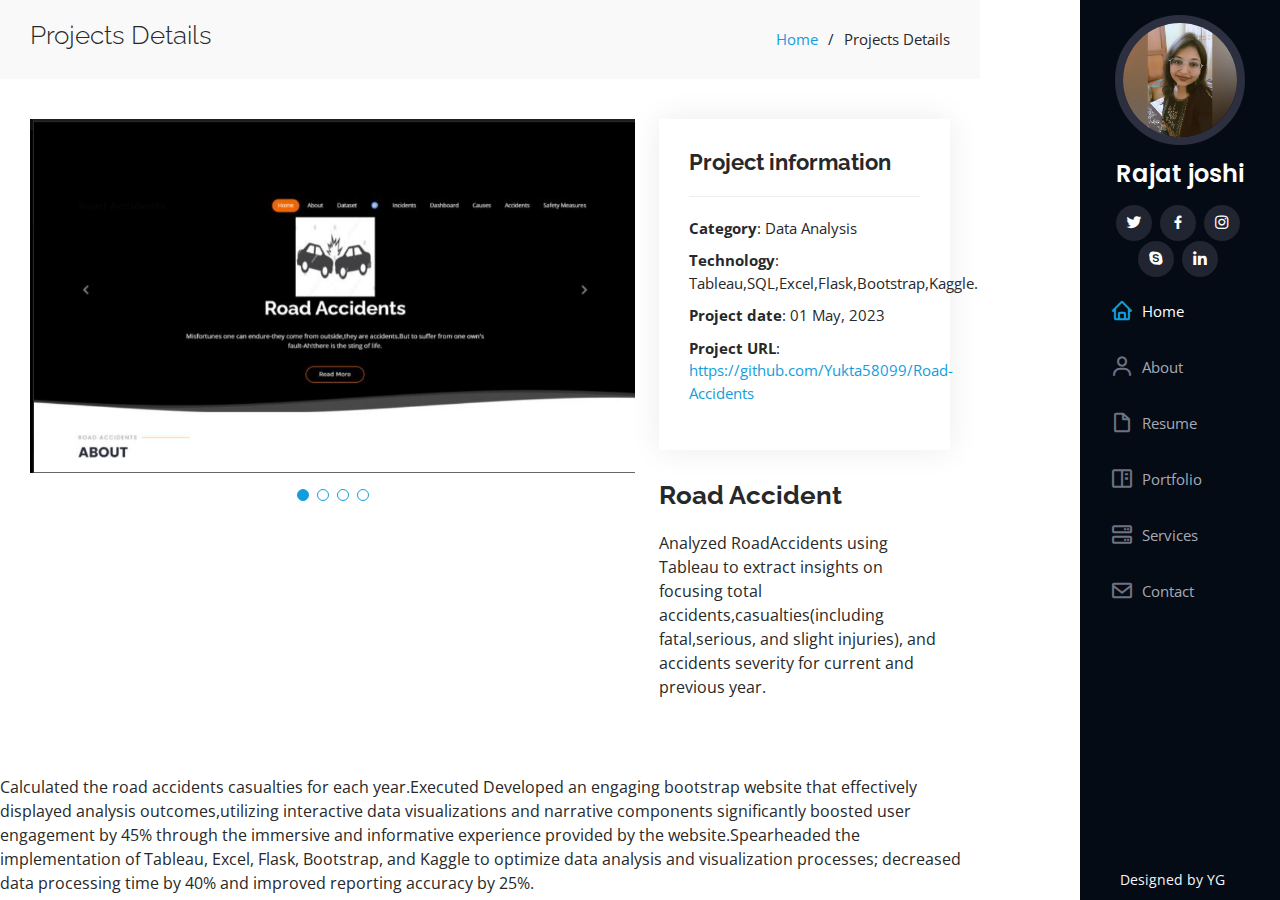
<file: portfolio-details.html>
<!DOCTYPE html>
<html lang="en">

<head>
  <meta charset="utf-8">
  <meta content="width=device-width, initial-scale=1.0" name="viewport">

  <title>Projects Details</title>
  <meta content="" name="description">
  <meta content="" name="keywords">

  <!-- Favicons -->
  <link href="assets/img/favicon.png" rel="icon">
  <link href="assets/img/apple-touch-icon.png" rel="apple-touch-icon">

  <!-- Google Fonts -->
  <link href="https://fonts.googleapis.com/css?family=Open+Sans:300,300i,400,400i,600,600i,700,700i|Raleway:300,300i,400,400i,500,500i,600,600i,700,700i|Poppins:300,300i,400,400i,500,500i,600,600i,700,700i" rel="stylesheet">

  <!-- Vendor CSS Files -->
  <link href="assets/vendor/aos/aos.css" rel="stylesheet">
  <link href="assets/vendor/bootstrap/css/bootstrap.min.css" rel="stylesheet">
  <link href="assets/vendor/bootstrap-icons/bootstrap-icons.css" rel="stylesheet">
  <link href="assets/vendor/boxicons/css/boxicons.min.css" rel="stylesheet">
  <link href="assets/vendor/glightbox/css/glightbox.min.css" rel="stylesheet">
  <link href="assets/vendor/swiper/swiper-bundle.min.css" rel="stylesheet">

  <!-- Template Main CSS File -->
  <link href="assets/css/style.css" rel="stylesheet">

</head>

<body>

  <!-- ======= Mobile nav toggle button ======= -->
  <i class="bi bi-list mobile-nav-toggle d-xl-none"></i>

  <!-- ======= Header ======= -->
  <header id="header">
    <div class="d-flex flex-column">

      <div class="profile">
        <img src="assets/img/profile-img.jpg" alt="" class="img-fluid rounded-circle">
        <h1 class="text-light"><a href="index.html">Rajat joshi</a></h1>
        <div class="social-links mt-3 text-center">
          <a href="#" class="twitter"><i class="bx bxl-twitter"></i></a>
          <a href="#" class="facebook"><i class="bx bxl-facebook"></i></a>
          <a href="#" class="instagram"><i class="bx bxl-instagram"></i></a>
          <a href="#" class="google-plus"><i class="bx bxl-skype"></i></a>
          <a href="#" class="linkedin"><i class="bx bxl-linkedin"></i></a>
        </div>
      </div>

      <nav id="navbar" class="nav-menu navbar">
        <ul>
          <li><a href="#hero" class="nav-link scrollto active"><i class="bx bx-home"></i> <span>Home</span></a></li>
          <li><a href="#about" class="nav-link scrollto"><i class="bx bx-user"></i> <span>About</span></a></li>
          <li><a href="#resume" class="nav-link scrollto"><i class="bx bx-file-blank"></i> <span>Resume</span></a></li>
          <li><a href="#portfolio" class="nav-link scrollto"><i class="bx bx-book-content"></i> <span>Portfolio</span></a></li>
          <li><a href="#services" class="nav-link scrollto"><i class="bx bx-server"></i> <span>Services</span></a></li>
          <li><a href="#contact" class="nav-link scrollto"><i class="bx bx-envelope"></i> <span>Contact</span></a></li>
        </ul>
      </nav><!-- .nav-menu -->
    </div>
  </header><!-- End Header -->

  <main id="main">

    <!-- ======= Breadcrumbs ======= -->
    <section id="breadcrumbs" class="breadcrumbs">
      <div class="container">

        <div class="d-flex justify-content-between align-items-center">
          <h2>Projects Details</h2>
          <ol>
            <li><a href="index.html">Home</a></li>
            <li>Projects Details</li>
          </ol>
        </div>

      </div>
    </section><!-- End Breadcrumbs -->

    <!-- ======= Projects Details Section ======= -->
    <section id="Projects-details" class="Projects-details">
      <div class="container">

        <div class="row gy-4">

          <div class="col-lg-8">
            <div class="Projects-details-slider swiper">
              <div class="swiper-wrapper align-items-center">

                <div class="swiper-slide">
                  <img src="assets/img/portfolio/ipl2.png" alt="">
                </div>

                <div class="swiper-slide">
                  <img src="assets/img/portfolio/ipl3.png" alt="">
                </div>

                <div class="swiper-slide">
                  <img src="assets/img/portfolio/ipl4.png" alt="">
                </div>

                <div class="swiper-slide">
                  <img src="assets/img/portfolio/ipl5.png" alt="">
                </div>

              </div>
              <div class="swiper-pagination"></div>
            </div>
          </div>

          <div class="col-lg-4">
            <div class="Projects-info">
              <h3>Project information</h3>
              <ul>
                <li><strong>Category</strong>: Data Analysis</li>
                <li><strong>Technology</strong>: Tableau,SQL,Excel,Flask,Bootstrap,Kaggle.</li>
                <li><strong>Project date</strong>: 01 May, 2023</li>
                <li><strong>Project URL</strong>: <a href="https://github.com/Yukta58099/Road-Accidents">https://github.com/Yukta58099/Road-Accidents</a></li>
              </ul>
            </div>
            <div class="Projects-description">
              <h2>Road Accident</h2>
              <p>
                Analyzed RoadAccidents using Tableau to extract insights on focusing total accidents,casualties(including fatal,serious, and
      slight injuries), and accidents severity for current and previous year. 
              </p>
            </div>
          </div>

        </div>

      </div>
    </section><!-- End Projects Details Section -->
    <li>
      Calculated the road accidents casualties for each year.Executed Developed an engaging bootstrap website that effectively displayed analysis outcomes,utilizing interactive data
      visualizations and narrative components significantly boosted user engagement by 45% through the immersive and
      informative experience provided by the website.Spearheaded the implementation of Tableau, Excel, Flask, Bootstrap, and Kaggle to optimize data analysis and visualization
      processes; decreased data processing time by 40% and improved reporting accuracy by 25%.
    </li>

      <!-- ======= Footer ======= -->
  <footer id="footer">
    <div class="container"> 
        Designed by YG</a>
      </div>
    </div>
  </footer><!-- End  Footer -->

  </main><!-- End #main -->


  <a href="#" class="back-to-top d-flex align-items-center justify-content-center"><i class="bi bi-arrow-up-short"></i></a>

  <!-- Vendor JS Files -->
  <script src="assets/vendor/purecounter/purecounter_vanilla.js"></script>
  <script src="assets/vendor/aos/aos.js"></script>
  <script src="assets/vendor/bootstrap/js/bootstrap.bundle.min.js"></script>
  <script src="assets/vendor/glightbox/js/glightbox.min.js"></script>
  <script src="assets/vendor/isotope-layout/isotope.pkgd.min.js"></script>
  <script src="assets/vendor/swiper/swiper-bundle.min.js"></script>
  <script src="assets/vendor/typed.js/typed.umd.js"></script>
  <script src="assets/vendor/waypoints/noframework.waypoints.js"></script>
  <script src="assets/vendor/php-email-form/validate.js"></script>

  <!-- Template Main JS File -->
  <script src="assets/js/main.js"></script>

</body>

</html>
</file>
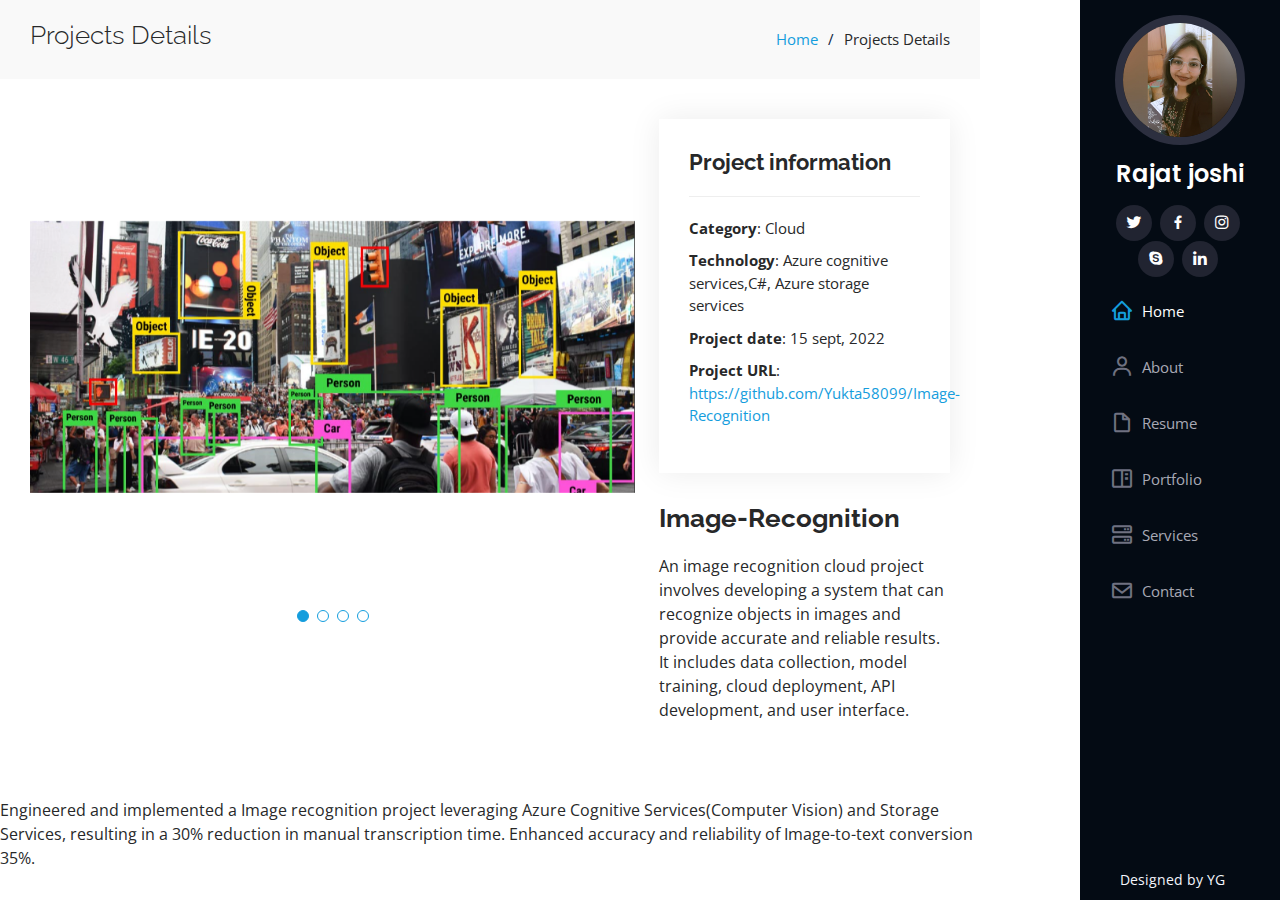
<file: portfolio-details2.html>
<!DOCTYPE html>
<html lang="en">

<head>
  <meta charset="utf-8">
  <meta content="width=device-width, initial-scale=1.0" name="viewport">

  <title>Projects Details</title>
  <meta content="" name="description">
  <meta content="" name="keywords">

  <!-- Favicons -->
  <link href="assets/img/favicon.png" rel="icon">
  <link href="assets/img/apple-touch-icon.png" rel="apple-touch-icon">

  <!-- Google Fonts -->
  <link href="https://fonts.googleapis.com/css?family=Open+Sans:300,300i,400,400i,600,600i,700,700i|Raleway:300,300i,400,400i,500,500i,600,600i,700,700i|Poppins:300,300i,400,400i,500,500i,600,600i,700,700i" rel="stylesheet">

  <!-- Vendor CSS Files -->
  <link href="assets/vendor/aos/aos.css" rel="stylesheet">
  <link href="assets/vendor/bootstrap/css/bootstrap.min.css" rel="stylesheet">
  <link href="assets/vendor/bootstrap-icons/bootstrap-icons.css" rel="stylesheet">
  <link href="assets/vendor/boxicons/css/boxicons.min.css" rel="stylesheet">
  <link href="assets/vendor/glightbox/css/glightbox.min.css" rel="stylesheet">
  <link href="assets/vendor/swiper/swiper-bundle.min.css" rel="stylesheet">

  <!-- Template Main CSS File -->
  <link href="assets/css/style.css" rel="stylesheet">

</head>

<body>

  <!-- ======= Mobile nav toggle button ======= -->
  <i class="bi bi-list mobile-nav-toggle d-xl-none"></i>

  <!-- ======= Header ======= -->
  <header id="header">
    <div class="d-flex flex-column">

      <div class="profile">
        <img src="assets/img/profile-img.jpg" alt="" class="img-fluid rounded-circle">
        <h1 class="text-light"><a href="index.html">Rajat joshi</a></h1>
        <div class="social-links mt-3 text-center">
          <a href="#" class="twitter"><i class="bx bxl-twitter"></i></a>
          <a href="#" class="facebook"><i class="bx bxl-facebook"></i></a>
          <a href="#" class="instagram"><i class="bx bxl-instagram"></i></a>
          <a href="#" class="google-plus"><i class="bx bxl-skype"></i></a>
          <a href="#" class="linkedin"><i class="bx bxl-linkedin"></i></a>
        </div>
      </div>

      <nav id="navbar" class="nav-menu navbar">
        <ul>
          <li><a href="#hero" class="nav-link scrollto active"><i class="bx bx-home"></i> <span>Home</span></a></li>
          <li><a href="#about" class="nav-link scrollto"><i class="bx bx-user"></i> <span>About</span></a></li>
          <li><a href="#resume" class="nav-link scrollto"><i class="bx bx-file-blank"></i> <span>Resume</span></a></li>
          <li><a href="#portfolio" class="nav-link scrollto"><i class="bx bx-book-content"></i> <span>Portfolio</span></a></li>
          <li><a href="#services" class="nav-link scrollto"><i class="bx bx-server"></i> <span>Services</span></a></li>
          <li><a href="#contact" class="nav-link scrollto"><i class="bx bx-envelope"></i> <span>Contact</span></a></li>
        </ul>
      </nav><!-- .nav-menu -->
    </div>
  </header><!-- End Header -->

  <main id="main">

    <!-- ======= Breadcrumbs ======= -->
    <section id="breadcrumbs" class="breadcrumbs">
      <div class="container">

        <div class="d-flex justify-content-between align-items-center">
          <h2>Projects Details</h2>
          <ol>
            <li><a href="index.html">Home</a></li>
            <li>Projects Details</li>
          </ol>
        </div>

      </div>
    </section><!-- End Breadcrumbs -->

    <!-- ======= Projects Details Section ======= -->
    <section id="Projects-details" class="Projects-details">
      <div class="container">

        <div class="row gy-4">

          <div class="col-lg-8">
            <div class="Projects-details-slider swiper">
              <div class="swiper-wrapper align-items-center">

                <div class="swiper-slide">
                  <img src="assets/img/portfolio/image recognation 1.jpg" alt="">
                </div>

                <div class="swiper-slide">
                  <img src="assets/img/portfolio/image recognation 2.jpg" alt="">
                </div>

                <div class="swiper-slide">
                  <img src="assets/img/portfolio/image recognation 4.png" alt="">
                </div>

                <div class="swiper-slide">
                  <img src="assets/img/portfolio/image recognation 5.jpg" alt="">
                </div>

              </div>
              <div class="swiper-pagination"></div>
            </div>
          </div>

          <div class="col-lg-4">
            <div class="Projects-info">
              <h3>Project information</h3>
              <ul>
                <li><strong>Category</strong>: Cloud</li>
                <li><strong>Technology</strong>: Azure cognitive services,C#, Azure storage services</li>
                <li><strong>Project date</strong>: 15 sept, 2022</li>
                <li><strong>Project URL</strong>: <a href="https://github.com/Yukta58099/Image-Recognition">https://github.com/Yukta58099/Image-Recognition</a></li>
              </ul>
            </div>
            <div class="Projects-description">
              <h2>Image-Recognition</h2>
              <p>
                An image recognition cloud project involves developing a system that can recognize objects in images and provide accurate and reliable results. It includes data collection, model training, cloud deployment, API development, and user interface.
              </p>
            </div>
          </div>

        </div>

      </div>
    </section><!-- End Projects Details Section -->

    <p>Engineered and implemented a Image recognition project leveraging Azure Cognitive Services(Computer Vision) and
      Storage Services, resulting in a 30% reduction in manual transcription time.
     Enhanced accuracy and reliability of Image-to-text conversion 35%.</p>

      <!-- ======= Footer ======= -->
  <footer id="footer">
    <div class="container"> 
        Designed by YG</a>
      </div>
    </div>
  </footer><!-- End  Footer -->

  </main><!-- End #main -->


  <a href="#" class="back-to-top d-flex align-items-center justify-content-center"><i class="bi bi-arrow-up-short"></i></a>

  <!-- Vendor JS Files -->
  <script src="assets/vendor/purecounter/purecounter_vanilla.js"></script>
  <script src="assets/vendor/aos/aos.js"></script>
  <script src="assets/vendor/bootstrap/js/bootstrap.bundle.min.js"></script>
  <script src="assets/vendor/glightbox/js/glightbox.min.js"></script>
  <script src="assets/vendor/isotope-layout/isotope.pkgd.min.js"></script>
  <script src="assets/vendor/swiper/swiper-bundle.min.js"></script>
  <script src="assets/vendor/typed.js/typed.umd.js"></script>
  <script src="assets/vendor/waypoints/noframework.waypoints.js"></script>
  <script src="assets/vendor/php-email-form/validate.js"></script>

  <!-- Template Main JS File -->
  <script src="assets/js/main.js"></script>

</body>

</html>
</file>
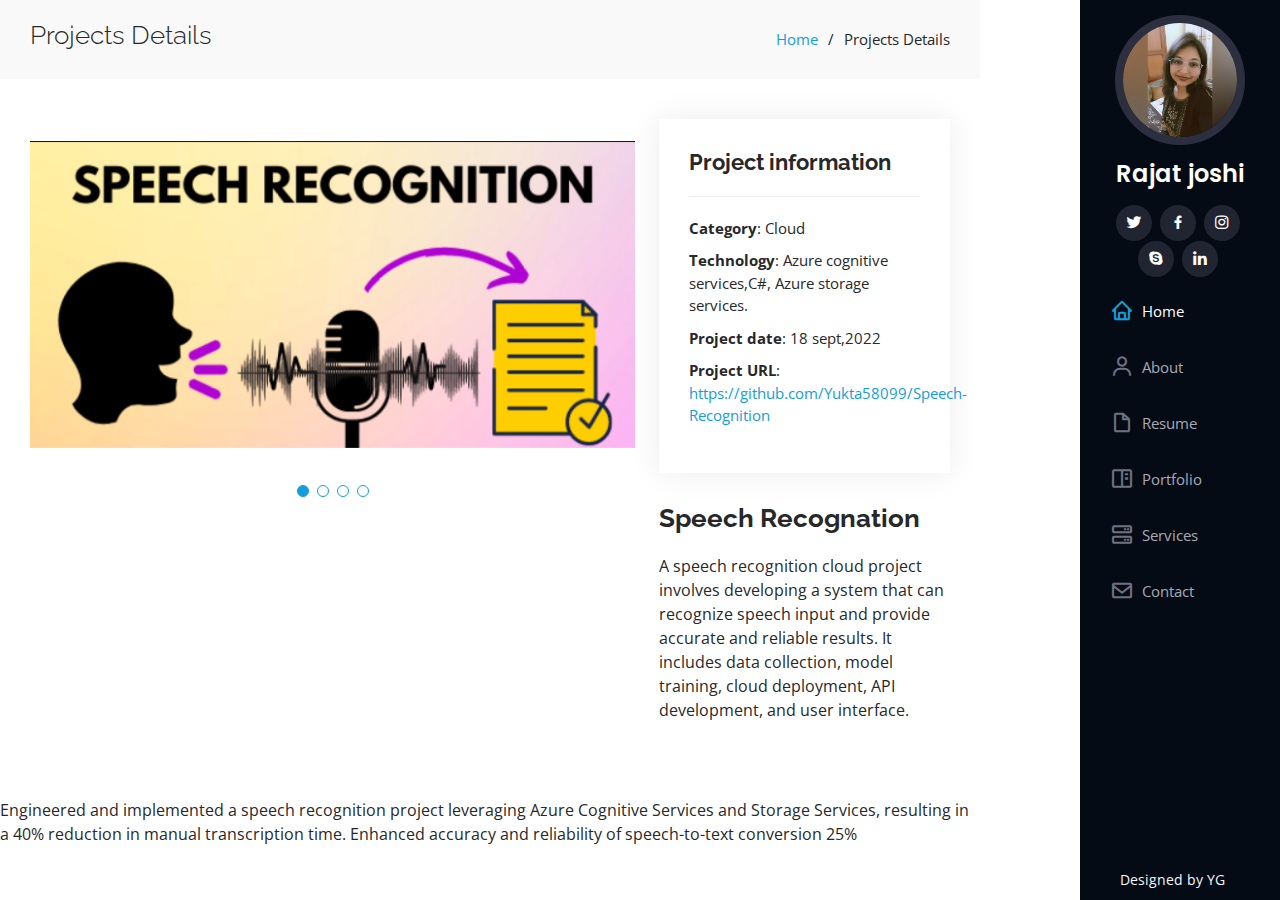
<file: portfolio-details3.html>
<!DOCTYPE html>
<html lang="en">

<head>
  <meta charset="utf-8">
  <meta content="width=device-width, initial-scale=1.0" name="viewport">

  <title>Projects Details</title>
  <meta content="" name="description">
  <meta content="" name="keywords">

  <!-- Favicons -->
  <link href="assets/img/favicon.png" rel="icon">
  <link href="assets/img/apple-touch-icon.png" rel="apple-touch-icon">

  <!-- Google Fonts -->
  <link href="https://fonts.googleapis.com/css?family=Open+Sans:300,300i,400,400i,600,600i,700,700i|Raleway:300,300i,400,400i,500,500i,600,600i,700,700i|Poppins:300,300i,400,400i,500,500i,600,600i,700,700i" rel="stylesheet">

  <!-- Vendor CSS Files -->
  <link href="assets/vendor/aos/aos.css" rel="stylesheet">
  <link href="assets/vendor/bootstrap/css/bootstrap.min.css" rel="stylesheet">
  <link href="assets/vendor/bootstrap-icons/bootstrap-icons.css" rel="stylesheet">
  <link href="assets/vendor/boxicons/css/boxicons.min.css" rel="stylesheet">
  <link href="assets/vendor/glightbox/css/glightbox.min.css" rel="stylesheet">
  <link href="assets/vendor/swiper/swiper-bundle.min.css" rel="stylesheet">

  <!-- Template Main CSS File -->
  <link href="assets/css/style.css" rel="stylesheet">

</head>

<body>

  <!-- ======= Mobile nav toggle button ======= -->
  <i class="bi bi-list mobile-nav-toggle d-xl-none"></i>

  <!-- ======= Header ======= -->
  <header id="header">
    <div class="d-flex flex-column">

      <div class="profile">
        <img src="assets/img/profile-img.jpg" alt="" class="img-fluid rounded-circle">
        <h1 class="text-light"><a href="index.html">Rajat joshi</a></h1>
        <div class="social-links mt-3 text-center">
          <a href="#" class="twitter"><i class="bx bxl-twitter"></i></a>
          <a href="#" class="facebook"><i class="bx bxl-facebook"></i></a>
          <a href="#" class="instagram"><i class="bx bxl-instagram"></i></a>
          <a href="#" class="google-plus"><i class="bx bxl-skype"></i></a>
          <a href="#" class="linkedin"><i class="bx bxl-linkedin"></i></a>
        </div>
      </div>

      <nav id="navbar" class="nav-menu navbar">
        <ul>
          <li><a href="#hero" class="nav-link scrollto active"><i class="bx bx-home"></i> <span>Home</span></a></li>
          <li><a href="#about" class="nav-link scrollto"><i class="bx bx-user"></i> <span>About</span></a></li>
          <li><a href="#resume" class="nav-link scrollto"><i class="bx bx-file-blank"></i> <span>Resume</span></a></li>
          <li><a href="#portfolio" class="nav-link scrollto"><i class="bx bx-book-content"></i> <span>Portfolio</span></a></li>
          <li><a href="#services" class="nav-link scrollto"><i class="bx bx-server"></i> <span>Services</span></a></li>
          <li><a href="#contact" class="nav-link scrollto"><i class="bx bx-envelope"></i> <span>Contact</span></a></li>
        </ul>
      </nav><!-- .nav-menu -->
    </div>
  </header><!-- End Header -->

  <main id="main">

    <!-- ======= Breadcrumbs ======= -->
    <section id="breadcrumbs" class="breadcrumbs">
      <div class="container">

        <div class="d-flex justify-content-between align-items-center">
          <h2>Projects Details</h2>
          <ol>
            <li><a href="index.html">Home</a></li>
            <li>Projects Details</li>
          </ol>
        </div>

      </div>
    </section><!-- End Breadcrumbs -->

    <!-- ======= Projects Details Section ======= -->
    <section id="Projects-details" class="Projects-details">
      <div class="container">

        <div class="row gy-4">

          <div class="col-lg-8">
            <div class="Projects-details-slider swiper">
              <div class="swiper-wrapper align-items-center">

                <div class="swiper-slide">
                  <img src="assets/img/portfolio/speech1.jpg" alt="">
                </div>

                <div class="swiper-slide">
                  <img src="assets/img/portfolio/speech2.webp" alt="">
                </div>

                <div class="swiper-slide">
                  <img src="assets/img/portfolio/speech3.webp" alt="">
                </div>

                <div class="swiper-slide">
                  <img src="assets/img/portfolio/speech4.webp" alt="">
                </div>

              </div>
              <div class="swiper-pagination"></div>
            </div>
          </div>

          <div class="col-lg-4">
            <div class="Projects-info">
              <h3>Project information</h3>
              <ul>
                <li><strong>Category</strong>: Cloud</li>
                <li><strong>Technology</strong>: Azure cognitive services,C#, Azure storage services.</li>
                <li><strong>Project date</strong>: 18 sept,2022</li>
                <li><strong>Project URL</strong>: <a href="https://github.com/Yukta58099/Speech-Recognition">https://github.com/Yukta58099/Speech-Recognition</a></li>
              </ul>
            </div>
            <div class="Projects-description">
              <h2>Speech Recognation</h2>
              <p>
                A speech recognition cloud project involves developing a system that can recognize speech input and provide accurate and reliable results. It includes data collection, model training, cloud deployment, API development, and user interface.
              </p>
            </div>
          </div>

        </div>

      </div>
    </section><!-- End Projects Details Section -->

    <p>Engineered and implemented a speech recognition project leveraging Azure Cognitive Services and Storage Services, resulting in a 40% reduction in manual transcription time. Enhanced accuracy and reliability of speech-to-text conversion 25%</p>

      <!-- ======= Footer ======= -->
  <footer id="footer">
    <div class="container"> 
        Designed by YG</a>
      </div>
    </div>
  </footer><!-- End  Footer -->

  </main><!-- End #main -->


  <a href="#" class="back-to-top d-flex align-items-center justify-content-center"><i class="bi bi-arrow-up-short"></i></a>

  <!-- Vendor JS Files -->
  <script src="assets/vendor/purecounter/purecounter_vanilla.js"></script>
  <script src="assets/vendor/aos/aos.js"></script>
  <script src="assets/vendor/bootstrap/js/bootstrap.bundle.min.js"></script>
  <script src="assets/vendor/glightbox/js/glightbox.min.js"></script>
  <script src="assets/vendor/isotope-layout/isotope.pkgd.min.js"></script>
  <script src="assets/vendor/swiper/swiper-bundle.min.js"></script>
  <script src="assets/vendor/typed.js/typed.umd.js"></script>
  <script src="assets/vendor/waypoints/noframework.waypoints.js"></script>
  <script src="assets/vendor/php-email-form/validate.js"></script>

  <!-- Template Main JS File -->
  <script src="assets/js/main.js"></script>

</body>

</html>
</file>
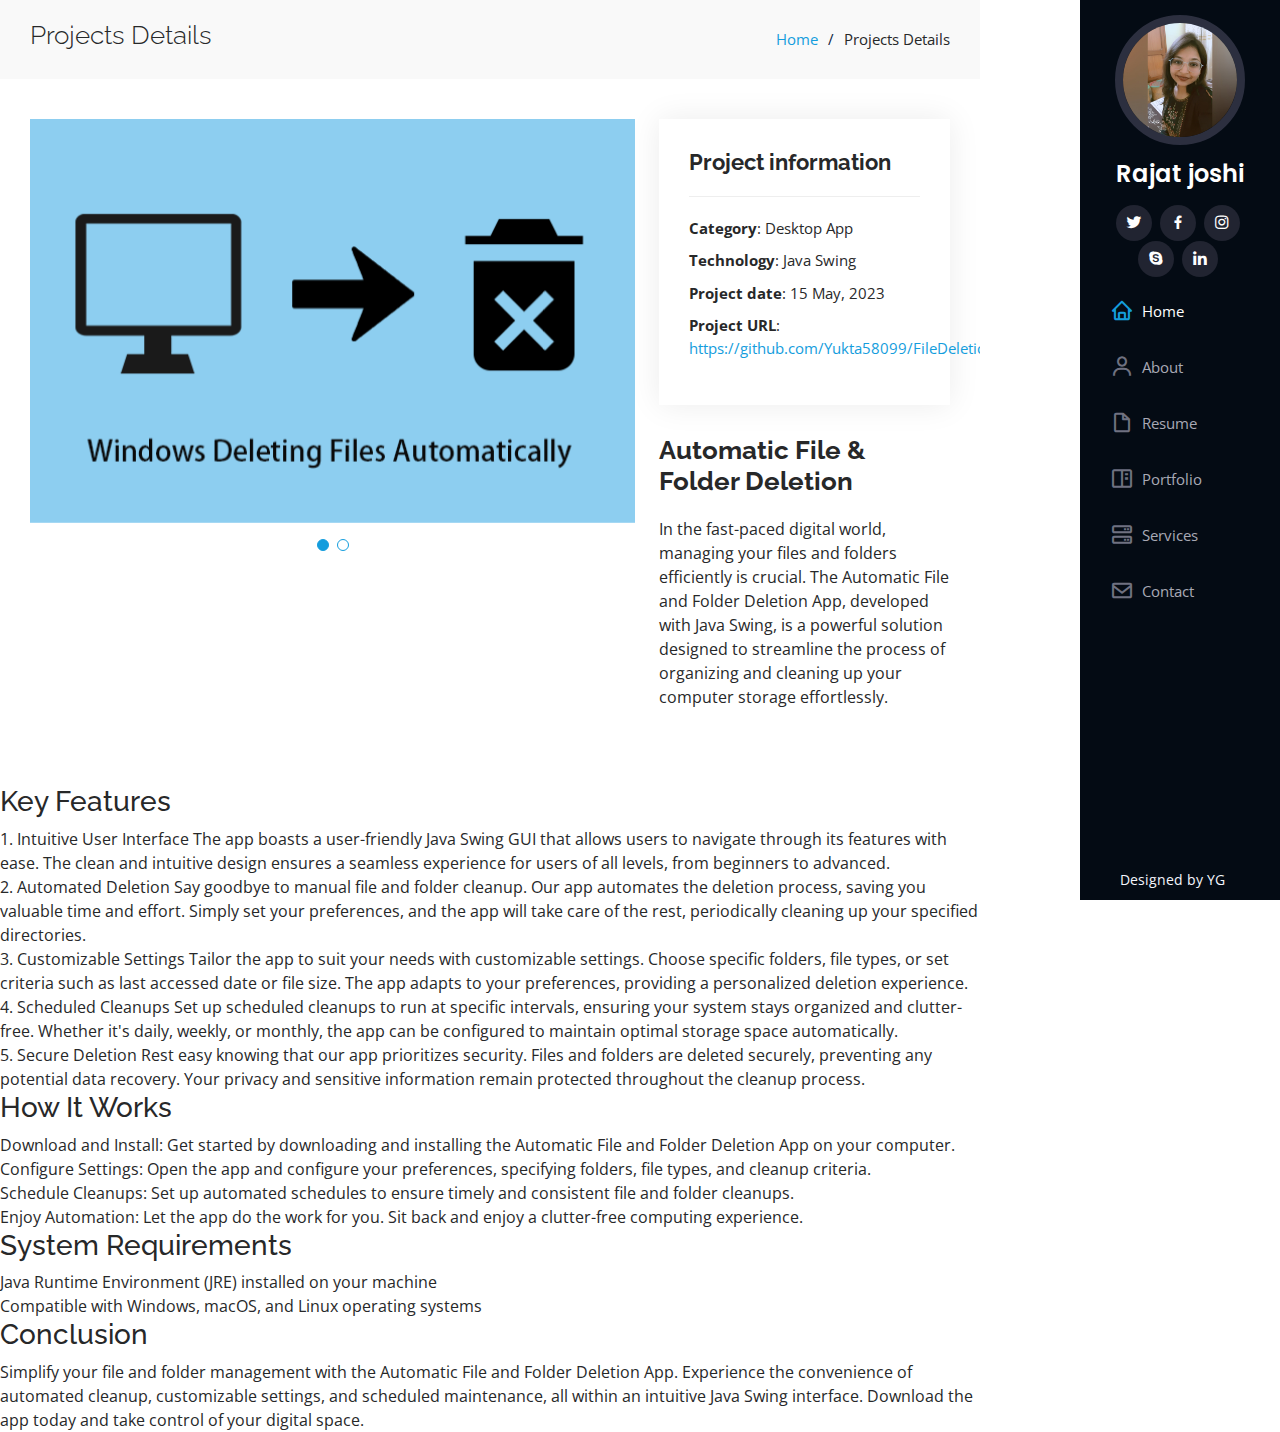
<file: portfolio-details4.html>
<!DOCTYPE html>
<html lang="en">

<head>
  <meta charset="utf-8">
  <meta content="width=device-width, initial-scale=1.0" name="viewport">

  <title>Projects Details</title>
  <meta content="" name="description">
  <meta content="" name="keywords">

  <!-- Favicons -->
  <link href="assets/img/favicon.png" rel="icon">
  <link href="assets/img/apple-touch-icon.png" rel="apple-touch-icon">

  <!-- Google Fonts -->
  <link href="https://fonts.googleapis.com/css?family=Open+Sans:300,300i,400,400i,600,600i,700,700i|Raleway:300,300i,400,400i,500,500i,600,600i,700,700i|Poppins:300,300i,400,400i,500,500i,600,600i,700,700i" rel="stylesheet">

  <!-- Vendor CSS Files -->
  <link href="assets/vendor/aos/aos.css" rel="stylesheet">
  <link href="assets/vendor/bootstrap/css/bootstrap.min.css" rel="stylesheet">
  <link href="assets/vendor/bootstrap-icons/bootstrap-icons.css" rel="stylesheet">
  <link href="assets/vendor/boxicons/css/boxicons.min.css" rel="stylesheet">
  <link href="assets/vendor/glightbox/css/glightbox.min.css" rel="stylesheet">
  <link href="assets/vendor/swiper/swiper-bundle.min.css" rel="stylesheet">

  <!-- Template Main CSS File -->
  <link href="assets/css/style.css" rel="stylesheet">

</head>

<body>

  <!-- ======= Mobile nav toggle button ======= -->
  <i class="bi bi-list mobile-nav-toggle d-xl-none"></i>

  <!-- ======= Header ======= -->
  <header id="header">
    <div class="d-flex flex-column">

      <div class="profile">
        <img src="assets/img/profile-img.jpg" alt="" class="img-fluid rounded-circle">
        <h1 class="text-light"><a href="index.html">Rajat joshi</a></h1>
        <div class="social-links mt-3 text-center">
          <a href="#" class="twitter"><i class="bx bxl-twitter"></i></a>
          <a href="#" class="facebook"><i class="bx bxl-facebook"></i></a>
          <a href="#" class="instagram"><i class="bx bxl-instagram"></i></a>
          <a href="#" class="google-plus"><i class="bx bxl-skype"></i></a>
          <a href="#" class="linkedin"><i class="bx bxl-linkedin"></i></a>
        </div>
      </div>

      <nav id="navbar" class="nav-menu navbar">
        <ul>
          <li><a href="#hero" class="nav-link scrollto active"><i class="bx bx-home"></i> <span>Home</span></a></li>
          <li><a href="#about" class="nav-link scrollto"><i class="bx bx-user"></i> <span>About</span></a></li>
          <li><a href="#resume" class="nav-link scrollto"><i class="bx bx-file-blank"></i> <span>Resume</span></a></li>
          <li><a href="#portfolio" class="nav-link scrollto"><i class="bx bx-book-content"></i> <span>Portfolio</span></a></li>
          <li><a href="#services" class="nav-link scrollto"><i class="bx bx-server"></i> <span>Services</span></a></li>
          <li><a href="#contact" class="nav-link scrollto"><i class="bx bx-envelope"></i> <span>Contact</span></a></li>
        </ul>
      </nav><!-- .nav-menu -->
    </div>
  </header><!-- End Header -->

  <main id="main">

    <!-- ======= Breadcrumbs ======= -->
    <section id="breadcrumbs" class="breadcrumbs">
      <div class="container">

        <div class="d-flex justify-content-between align-items-center">
          <h2>Projects Details</h2>
          <ol>
            <li><a href="index.html">Home</a></li>
            <li>Projects Details</li>
          </ol>
        </div>

      </div>
    </section><!-- End Breadcrumbs -->

    <!-- ======= Projects Details Section ======= -->
    <section id="Projects-details" class="Projects-details">
      <div class="container">

        <div class="row gy-4">

          <div class="col-lg-8">
            <div class="Projects-details-slider swiper">
              <div class="swiper-wrapper align-items-center">

                <div class="swiper-slide">
                  <img src="assets/img/portfolio/app1.png" alt="">
                </div>

                <div class="swiper-slide">
                  <img src="assets/img/portfolio/app2.jpg" alt="">
                </div>

                

              </div>
              <div class="swiper-pagination"></div>
            </div>
          </div>

          <div class="col-lg-4">
            <div class="Projects-info">
              <h3>Project information</h3>
              <ul>
                <li><strong>Category</strong>: Desktop App</li>
                <li><strong>Technology</strong>: Java Swing</li>
                <li><strong>Project date</strong>: 15 May, 2023</li>
                <li><strong>Project URL</strong>: <a href="https://github.com/Yukta58099/FileDeletionApp">https://github.com/Yukta58099/FileDeletionApp</a></li>
              </ul>
            </div>
            <div class="Projects-description">
              <h2>Automatic File & Folder Deletion </h2>
              <p>
                In the fast-paced digital world, managing your files and folders efficiently is crucial. The Automatic File and Folder Deletion App, developed with Java Swing, is a powerful solution designed to streamline the process of organizing and cleaning up your computer storage effortlessly.
              </p>
            </div>
          </div>

        </div>

      </div>
    </section><!-- End Projects Details Section -->
    
     <h3> Key Features</h3>

              <li>1. Intuitive User Interface
              The app boasts a user-friendly Java Swing GUI that allows users to navigate through its features with ease. The clean and intuitive design ensures a seamless experience for users of all levels, from beginners to advanced.
                </li>
              <li>2. Automated Deletion
              Say goodbye to manual file and folder cleanup. Our app automates the deletion process, saving you valuable time and effort. Simply set your preferences, and the app will take care of the rest, periodically cleaning up your specified directories.
                </li>
              <li>3. Customizable Settings
              Tailor the app to suit your needs with customizable settings. Choose specific folders, file types, or set criteria such as last accessed date or file size. The app adapts to your preferences, providing a personalized deletion experience.
                </li>
              <li>4. Scheduled Cleanups
              Set up scheduled cleanups to run at specific intervals, ensuring your system stays organized and clutter-free. Whether it's daily, weekly, or monthly, the app can be configured to maintain optimal storage space automatically.
                </li>
              <li>5. Secure Deletion
              Rest easy knowing that our app prioritizes security. Files and folders are deleted securely, preventing any potential data recovery. Your privacy and sensitive information remain protected throughout the cleanup process.
                </li>
              
                <h3>How It Works</h3>
              <li>Download and Install:
                Get started by downloading and installing the Automatic File and Folder Deletion App on your computer.
                  </li>
              <li>Configure Settings:
              Open the app and configure your preferences, specifying folders, file types, and cleanup criteria.
                </li>
              <li>Schedule Cleanups:
              Set up automated schedules to ensure timely and consistent file and folder cleanups.
                </li>
              <li>Enjoy Automation:
              Let the app do the work for you. Sit back and enjoy a clutter-free computing experience.
              </li>

              <h3>System Requirements</h3>

              <li>Java Runtime Environment (JRE) installed on your machine</li>
              <li>Compatible with Windows, macOS, and Linux operating systems</li>
              <h3>Conclusion</h3>
              <li>Simplify your file and folder management with the Automatic File and Folder Deletion App. Experience the convenience of automated cleanup, customizable settings, and scheduled maintenance, all within an intuitive Java Swing interface. Download the app today and take control of your digital space.
              </li>

      <!-- ======= Footer ======= -->
  <footer id="footer">
    <div class="container"> 
        Designed by YG</a>
      </div>
    </div>
  </footer><!-- End  Footer -->

  </main><!-- End #main -->


  <a href="#" class="back-to-top d-flex align-items-center justify-content-center"><i class="bi bi-arrow-up-short"></i></a>

  <!-- Vendor JS Files -->
  <script src="assets/vendor/purecounter/purecounter_vanilla.js"></script>
  <script src="assets/vendor/aos/aos.js"></script>
  <script src="assets/vendor/bootstrap/js/bootstrap.bundle.min.js"></script>
  <script src="assets/vendor/glightbox/js/glightbox.min.js"></script>
  <script src="assets/vendor/isotope-layout/isotope.pkgd.min.js"></script>
  <script src="assets/vendor/swiper/swiper-bundle.min.js"></script>
  <script src="assets/vendor/typed.js/typed.umd.js"></script>
  <script src="assets/vendor/waypoints/noframework.waypoints.js"></script>
  <script src="assets/vendor/php-email-form/validate.js"></script>

  <!-- Template Main JS File -->
  <script src="assets/js/main.js"></script>

</body>

</html>
</file>
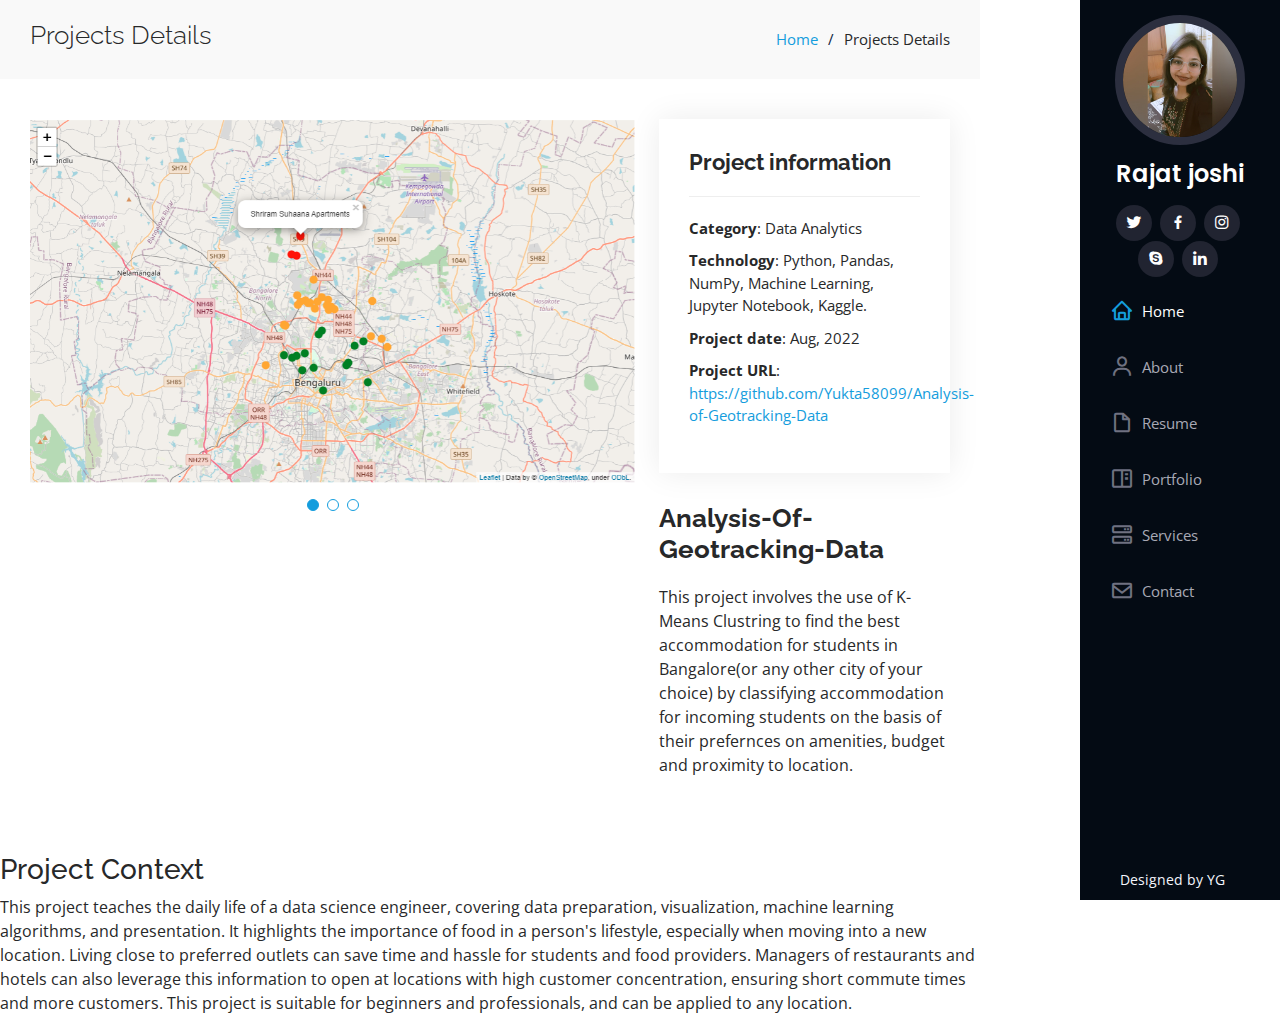
<file: portfolio-details5.html>
<!DOCTYPE html>
<html lang="en">

<head>
  <meta charset="utf-8">
  <meta content="width=device-width, initial-scale=1.0" name="viewport">

  <title>Projects Details</title>
  <meta content="" name="description">
  <meta content="" name="keywords">

  <!-- Favicons -->
  <link href="assets/img/favicon.png" rel="icon">
  <link href="assets/img/apple-touch-icon.png" rel="apple-touch-icon">

  <!-- Google Fonts -->
  <link href="https://fonts.googleapis.com/css?family=Open+Sans:300,300i,400,400i,600,600i,700,700i|Raleway:300,300i,400,400i,500,500i,600,600i,700,700i|Poppins:300,300i,400,400i,500,500i,600,600i,700,700i" rel="stylesheet">

  <!-- Vendor CSS Files -->
  <link href="assets/vendor/aos/aos.css" rel="stylesheet">
  <link href="assets/vendor/bootstrap/css/bootstrap.min.css" rel="stylesheet">
  <link href="assets/vendor/bootstrap-icons/bootstrap-icons.css" rel="stylesheet">
  <link href="assets/vendor/boxicons/css/boxicons.min.css" rel="stylesheet">
  <link href="assets/vendor/glightbox/css/glightbox.min.css" rel="stylesheet">
  <link href="assets/vendor/swiper/swiper-bundle.min.css" rel="stylesheet">

  <!-- Template Main CSS File -->
  <link href="assets/css/style.css" rel="stylesheet">

</head>

<body>

  <!-- ======= Mobile nav toggle button ======= -->
  <i class="bi bi-list mobile-nav-toggle d-xl-none"></i>

  <!-- ======= Header ======= -->
  <header id="header">
    <div class="d-flex flex-column">

      <div class="profile">
        <img src="assets/img/profile-img.jpg" alt="" class="img-fluid rounded-circle">
        <h1 class="text-light"><a href="index.html">Rajat joshi</a></h1>
        <div class="social-links mt-3 text-center">
          <a href="#" class="twitter"><i class="bx bxl-twitter"></i></a>
          <a href="#" class="facebook"><i class="bx bxl-facebook"></i></a>
          <a href="#" class="instagram"><i class="bx bxl-instagram"></i></a>
          <a href="#" class="google-plus"><i class="bx bxl-skype"></i></a>
          <a href="#" class="linkedin"><i class="bx bxl-linkedin"></i></a>
        </div>
      </div>

      <nav id="navbar" class="nav-menu navbar">
        <ul>
          <li><a href="#hero" class="nav-link scrollto active"><i class="bx bx-home"></i> <span>Home</span></a></li>
          <li><a href="#about" class="nav-link scrollto"><i class="bx bx-user"></i> <span>About</span></a></li>
          <li><a href="#resume" class="nav-link scrollto"><i class="bx bx-file-blank"></i> <span>Resume</span></a></li>
          <li><a href="#portfolio" class="nav-link scrollto"><i class="bx bx-book-content"></i> <span>Portfolio</span></a></li>
          <li><a href="#services" class="nav-link scrollto"><i class="bx bx-server"></i> <span>Services</span></a></li>
          <li><a href="#contact" class="nav-link scrollto"><i class="bx bx-envelope"></i> <span>Contact</span></a></li>
        </ul>
      </nav><!-- .nav-menu -->
    </div>
  </header><!-- End Header -->

  <main id="main">

    <!-- ======= Breadcrumbs ======= -->
    <section id="breadcrumbs" class="breadcrumbs">
      <div class="container">

        <div class="d-flex justify-content-between align-items-center">
          <h2>Projects Details</h2>
          <ol>
            <li><a href="index.html">Home</a></li>
            <li>Projects Details</li>
          </ol>
        </div>

      </div>
    </section><!-- End Breadcrumbs -->

    <!-- ======= Projects Details Section ======= -->
    <section id="Projects-details" class="Projects-details">
      <div class="container">

        <div class="row gy-4">

          <div class="col-lg-8">
            <div class="Projects-details-slider swiper">
              <div class="swiper-wrapper align-items-center">

                <div class="swiper-slide">
                  <img src="assets/img/portfolio/geo1.png" alt="">
                </div>

                <div class="swiper-slide">
                  <img src="assets/img/portfolio/geo2.png" alt="">
                </div>

                <div class="swiper-slide">
                  <img src="assets/img/portfolio/geo3.png" alt="">
                </div>

              </div>
              <div class="swiper-pagination"></div>
            </div>
          </div>

          <div class="col-lg-4">
            <div class="Projects-info">
              <h3>Project information</h3>
              <ul>
                <li><strong>Category</strong>: Data Analytics</li>
                <li><strong>Technology</strong>: Python, Pandas, NumPy, Machine Learning, Jupyter Notebook, Kaggle. </li>
                <li><strong>Project date</strong>:  Aug, 2022</li>
                <li><strong>Project URL</strong>: <a href="https://github.com/Yukta58099/Analysis-of-Geotracking-Data">https://github.com/Yukta58099/Analysis-of-Geotracking-Data</a></li>
              </ul>
            </div>
            <div class="Projects-description">
              <h2>Analysis-Of-Geotracking-Data</h2>
              <p>
                This project involves the use of K-Means Clustring to find the best accommodation for students in Bangalore(or any other city of your choice) by classifying accommodation for incoming students on the basis of their prefernces on amenities, budget and proximity to location.
              </p>
            </div>
          </div>

        </div>

      </div>
    </section><!-- End Projects Details Section -->
    
      <h3>Project Context</h3>
      <li>    This project teaches the daily life of a data science engineer, covering data preparation, visualization, machine learning algorithms, and presentation. It highlights the importance of food in a person's lifestyle, especially when moving into a new location. Living close to preferred outlets can save time and hassle for students and food providers. Managers of restaurants and hotels can also leverage this information to open at locations with high customer concentration, ensuring short commute times and more customers. This project is suitable for beginners and professionals, and can be applied to any location.
      </li>

      <!-- ======= Footer ======= -->
  <footer id="footer">
    <div class="container"> 
        Designed by YG</a>
      </div>
    </div>
  </footer><!-- End  Footer -->

  </main><!-- End #main -->


  <a href="#" class="back-to-top d-flex align-items-center justify-content-center"><i class="bi bi-arrow-up-short"></i></a>

  <!-- Vendor JS Files -->
  <script src="assets/vendor/purecounter/purecounter_vanilla.js"></script>
  <script src="assets/vendor/aos/aos.js"></script>
  <script src="assets/vendor/bootstrap/js/bootstrap.bundle.min.js"></script>
  <script src="assets/vendor/glightbox/js/glightbox.min.js"></script>
  <script src="assets/vendor/isotope-layout/isotope.pkgd.min.js"></script>
  <script src="assets/vendor/swiper/swiper-bundle.min.js"></script>
  <script src="assets/vendor/typed.js/typed.umd.js"></script>
  <script src="assets/vendor/waypoints/noframework.waypoints.js"></script>
  <script src="assets/vendor/php-email-form/validate.js"></script>

  <!-- Template Main JS File -->
  <script src="assets/js/main.js"></script>

</body>

</html>
</file>
<file: assets/css/style.css>
/*--------------------------------------------------------------
# General
--------------------------------------------------------------*/
body {
  font-family: "Open Sans", sans-serif;
  color: #272829;
  margin:0;
  padding:0;
}

#resumelink{
  width: 10px;
  height: 10px;
  position: absolute;
  top: 13px;
  right: 23px;
}
#Resume{
  position: relative;
}

/* #resume{
  position:absolute;
  top: 3px;
  right: 2px;
}  */

a {
  color: #149ddd;
  text-decoration: none;
}

a:hover {
  color: #37b3ed;
  text-decoration: none;
}

h1,
h2,
h3,
h4,
h5,
h6 {
  font-family: "Raleway", sans-serif;
}

/*--------------------------------------------------------------
# Back to top button
--------------------------------------------------------------*/
.back-to-top {
  position: fixed;
  visibility: hidden;
  opacity: 0;
  right: 15px;
  bottom: 15px;
  z-index: 996;
  background: #149ddd;
  width: 40px;
  height: 40px;
  border-radius: 50px;
  transition: all 0.4s;
}

.back-to-top i {
  font-size: 28px;
  color: #fff;
  line-height: 0;
}

.back-to-top:hover {
  background: #2eafec;
  color: #fff;
}

.back-to-top.active {
  visibility: visible;
  opacity: 1;
}

/*--------------------------------------------------------------
# Header
--------------------------------------------------------------*/
#header {
  position: fixed;
  top: 0;
  right: 0;
  bottom: 0;
  width: 200px;
  transition: all ease-in-out 0.5s;
  z-index: 9997;
  transition: all 0.5s;
  padding: 0 15px;
  background: #040b14;
  overflow-y: auto;
}

#header .profile img {
  margin: 15px auto;
  display: block;
  width: 130px;
  border: 8px solid #2c2f3f;
}

#header .profile h1 {
  font-size: 24px;
  margin: 0;
  padding: 0;
  font-weight: 600;
  -moz-text-align-last: center;
  text-align-last: center;
  font-family: "Poppins", sans-serif;
}

#header .profile h1 a,
#header .profile h1 a:hover {
  color: #fff;
  text-decoration: none;
}

#header .profile .social-links a {
  font-size: 18px;
  display: inline-block;
  background: #212431;
  color: #fff;
  line-height: 1;
  padding: 8px 0;
  margin-right: 4px;
  border-radius: 50%;
  text-align: center;
  width: 36px;
  height: 36px;
  transition: 0.3s;
}

#header .profile .social-links a:hover {
  background: #149ddd;
  color: #fff;
  text-decoration: none;
}

#main {
  margin-right: 300px;
}

.container,
.container-fluid {
  padding-left: 30px;
  padding-right: 30px;
}

@media (max-width: 1199px) {
  #header {
    left: -300px;
  }

  #main {
    margin-left: 0;
  }

  .container,
  .container-fluid {
    padding-left: 12px;
    padding-right: 12px;
  }
}

/*--------------------------------------------------------------
# Navigation Menu
--------------------------------------------------------------*/
/* Desktop Navigation */
.nav-menu {
  padding: 10px 0 0 0;
}

.nav-menu * {
  margin: 0;
  padding: 0;
  list-style: none;
}

.nav-menu>ul>li {
  position: relative;
  white-space: nowrap;
}

.nav-menu a,
.nav-menu a:focus {
  display: flex;
  align-items: center;
  color: #a8a9b4;
  padding: 12px 15px;
  margin-bottom: 8px;
  transition: 0.3s;
  font-size: 15px;
}

.nav-menu a i,
.nav-menu a:focus i {
  font-size: 24px;
  padding-right: 8px;
  color: #6f7180;
}

.nav-menu a:hover,
.nav-menu .active,
.nav-menu .active:focus,
.nav-menu li:hover>a {
  text-decoration: none;
  color: #fff;
}

.nav-menu a:hover i,
.nav-menu .active i,
.nav-menu .active:focus i,
.nav-menu li:hover>a i {
  color: #149ddd;
}

/* Mobile Navigation */
.mobile-nav-toggle {
  position: fixed;
  right: 15px;
  top: 15px;
  z-index: 9998;
  border: 0;
  font-size: 24px;
  transition: all 0.4s;
  outline: none !important;
  background-color: #149ddd;
  color: #fff;
  width: 40px;
  height: 40px;
  display: inline-flex;
  align-items: center;
  justify-content: center;
  line-height: 0;
  border-radius: 50px;
  cursor: pointer;
}

.mobile-nav-active {
  overflow: hidden;
}

.mobile-nav-active #header {
  left: 0;
}

/*--------------------------------------------------------------
# Hero Section
--------------------------------------------------------------*/


#hero {
  width: 100%;
  height: 100vh;
  background: url("../img/hero-bg1.jpg") top center;
  background-size: cover ;
}

#hero:before {
  content: "";
  background: rgba(79, 104, 141, 0.3);
  position: absolute;
  bottom: 0;
  top: 0;
  left: 0;
  right: 0;
  z-index: 1;
}

#hero .hero-container {
  position: relative;
  z-index: 2;
  min-width: 300px;
  margin-left: 0;
}

#hero h1 {
  position: absolute;
  top: 230px;
  left: 180px;
  margin: 0 0 10px 0;
  font-size: 64px;
  font-weight: 700;
  line-height: 56px;
  color: #fff;
  margin-left: 0;
  
}

#hero p {
  color: #fff;
  position: relative;
  top: 290px;
  left: 190px;
  margin-bottom: 50px;
  font-size: 26px;
  font-family: "Poppins", sans-serif;
  margin-left: 0;
}

#hero p span {
  color: #fff;
  padding-bottom: 4px;
  letter-spacing: 1px;
  border-bottom: 3px solid #149ddd;
  margin-left: 0;
}

@media (min-width: 1024px) {
  #hero {
    background-attachment: fixed;
  }
}

@media (max-width: 768px) {
  #hero h1 {
    font-size: 28px;
    line-height: 36px;
  }

  #hero h2 {
    font-size: 18px;
    line-height: 24px;
    margin-bottom: 30px;
  }
}

/*--------------------------------------------------------------
# Sections General
--------------------------------------------------------------*/
section {
  padding: 60px 0;
  overflow: hidden;
}

.section-bg {
  background: #f5f8fd;
}

.section-title {
  padding-bottom: 30px;
}

.section-title h2 {
  font-size: 32px;
  font-weight: bold;
  margin-bottom: 20px;
  padding-bottom: 20px;
  position: relative;
  color: #173b6c;
}

.section-title h2::after {
  content: "";
  position: absolute;
  display: block;
  width: 50px;
  height: 3px;
  background: #149ddd;
  bottom: 0;
  left: 0;
}

.section-title p {
  margin-bottom: 0;
}

/*--------------------------------------------------------------
# About
--------------------------------------------------------------*/
.about .content h3 {
  font-weight: 700;
  font-size: 26px;
  color: #173b6c;
}

.about .content ul {
  list-style: none;
  padding: 0;
}

.about .content ul li {
  margin-bottom: 20px;
  display: flex;
  align-items: center;
}

.about .content ul strong {
  margin-right: 10px;
}

.about .content ul i {
  font-size: 16px;
  margin-right: 5px;
  color: #149ddd;
  line-height: 0;
}

.about .content p:last-child {
  margin-bottom: 0;
}

/*--------------------------------------------------------------
# Facts
--------------------------------------------------------------*/
.facts {
  padding-bottom: 30px;
}

.facts .count-box {
  padding: 30px;
  width: 100%;
}

.facts .count-box i {
  display: block;
  font-size: 44px;
  color: #149ddd;
  float: left;
  line-height: 0;
}

.facts .count-box span {
  font-size: 48px;
  line-height: 40px;
  display: block;
  font-weight: 700;
  color: #050d18;
  margin-left: 60px;
}

.facts .count-box p {
  padding: 15px 0 0 0;
  margin: 0 0 0 60px;
  font-family: "Raleway", sans-serif;
  font-size: 14px;
  color: #122f57;
}

.facts .count-box a {
  font-weight: 600;
  display: block;
  margin-top: 20px;
  color: #122f57;
  font-size: 15px;
  font-family: "Poppins", sans-serif;
  transition: ease-in-out 0.3s;
}

.facts .count-box a:hover {
  color: #1f5297;
}

/*--------------------------------------------------------------
# Akills
--------------------------------------------------------------*/
.skills .progress {
  height: 60px;
  display: block;
  background: none;
  border-radius: 0;
}

.skills .progress .skill {
  padding: 0;
  margin: 0 0 6px 0;
  text-transform: uppercase;
  display: block;
  font-weight: 600;
  font-family: "Poppins", sans-serif;
  color: #050d18;
}

.skills .progress .skill .val {
  float: right;
  font-style: normal;
}

.skills .progress-bar-wrap {
  background: #dce8f8;
  height: 10px;
}

.skills .progress-bar {
  width: 1px;
  height: 10px;
  transition: 0.9s;
  background-color: #149ddd;
}

/*--------------------------------------------------------------
# Resume
--------------------------------------------------------------*/
.resume .resume-title {
  font-size: 26px;
  font-weight: 700;
  margin-top: 20px;
  margin-bottom: 20px;
  color: #050d18;
}

.resume .resume-item {
  padding: 0 0 20px 20px;
  margin-top: -2px;
  border-left: 2px solid #1f5297;
  position: relative;
}

.resume .resume-item h4 {
  line-height: 18px;
  font-size: 18px;
  font-weight: 600;
  text-transform: uppercase;
  font-family: "Poppins", sans-serif;
  color: #050d18;
  margin-bottom: 10px;
}

.resume .resume-item h5 {
  font-size: 16px;
  background: #e4edf9;
  padding: 5px 15px;
  display: inline-block;
  font-weight: 600;
  margin-bottom: 10px;
}

.resume .resume-item ul {
  padding-left: 20px;
}

.resume .resume-item ul li {
  padding-bottom: 10px;
}

.resume .resume-item:last-child {
  padding-bottom: 0;
}

.resume .resume-item::before {
  content: "";
  position: absolute;
  width: 16px;
  height: 16px;
  border-radius: 50px;
  left: -9px;
  top: 0;
  background: #fff;
  border: 2px solid #1f5297;
}

/*--------------------------------------------------------------
# Projects
--------------------------------------------------------------*/
.Projects .Projects-item {
  margin-bottom: 30px;
}

.Projects #Projects-flters {
  padding: 0;
  margin: 0 auto 35px auto;
  list-style: none;
  text-align: center;
  background: #fff;
  border-radius: 50px;
  padding: 2px 15px;
}

.Projects #Projects-flters li {
  cursor: pointer;
  display: inline-block;
  padding: 10px 15px 8px 15px;
  font-size: 14px;
  font-weight: 600;
  line-height: 1;
  text-transform: uppercase;
  color: #272829;
  margin-bottom: 5px;
  transition: all 0.3s ease-in-out;
}

.Projects #Projects-flters li:hover,
.Projects #Projects-flters li.filter-active {
  color: #149ddd;
}

.Projects #Projects-flters li:last-child {
  margin-right: 0;
}

.Projects .Projects-wrap {
  transition: 0.3s;
  position: relative;
  overflow: hidden;
  z-index: 1;
}

.Projects .Projects-wrap::before {
  content: "";
  background: rgba(255, 255, 255, 0.5);
  position: absolute;
  left: 0;
  right: 0;
  top: 0;
  bottom: 0;
  transition: all ease-in-out 0.3s;
  z-index: 2;
  opacity: 0;
}

.Projects .Projects-wrap .Projects-links {
  opacity: 1;
  left: 0;
  right: 0;
  bottom: -60px;
  z-index: 3;
  position: absolute;
  transition: all ease-in-out 0.3s;
  display: flex;
  justify-content: center;
}

.Projects .Projects-wrap .Projects-links a {
  color: #fff;
  font-size: 28px;
  text-align: center;
  background: rgba(20, 157, 221, 0.75);
  transition: 0.3s;
  width: 50%;
}

.Projects .Projects-wrap .Projects-links a:hover {
  background: rgba(20, 157, 221, 0.95);
}

.Projects .Projects-wrap .Projects-links a+a {
  border-left: 1px solid #37b3ed;
}

.Projects .Projects-wrap:hover::before {
  top: 0;
  left: 0;
  right: 0;
  bottom: 0;
  opacity: 1;
}

.Projects .Projects-wrap:hover .Projects-links {
  opacity: 1;
  bottom: 0;
}

/*--------------------------------------------------------------
# Projects Details
--------------------------------------------------------------*/
.Projects-details {
  padding-top: 40px;
}

.Projects-details .Projects-details-slider img {
  width: 100%;
}

.Projects-details .Projects-details-slider .swiper-pagination {
  margin-top: 20px;
  position: relative;
}

.Projects-details .Projects-details-slider .swiper-pagination .swiper-pagination-bullet {
  width: 12px;
  height: 12px;
  background-color: #fff;
  opacity: 1;
  border: 1px solid #149ddd;
}

.Projects-details .Projects-details-slider .swiper-pagination .swiper-pagination-bullet-active {
  background-color: #149ddd;
}

.Projects-details .Projects-info {
  padding: 30px;
  box-shadow: 0px 0 30px rgba(5, 13, 24, 0.08);
}

.Projects-details .Projects-info h3 {
  font-size: 22px;
  font-weight: 700;
  margin-bottom: 20px;
  padding-bottom: 20px;
  border-bottom: 1px solid #eee;
}

.Projects-details .Projects-info ul {
  list-style: none;
  padding: 0;
  font-size: 15px;
}

.Projects-details .Projects-info ul li+li {
  margin-top: 10px;
}

.Projects-details .Projects-description {
  padding-top: 30px;
}

.Projects-details .Projects-description h2 {
  font-size: 26px;
  font-weight: 700;
  margin-bottom: 20px;
}

.Projects-details .Projects-description p {
  padding: 0;
}

/*--------------------------------------------------------------
# Services
--------------------------------------------------------------*/
.services .icon-box {
  margin-bottom: 20px;
}

.services .icon {
  float: left;
  display: flex;
  align-items: center;
  justify-content: center;
  width: 54px;
  height: 54px;
  background: #149ddd;
  border-radius: 50%;
  transition: 0.5s;
  border: 1px solid #149ddd;
}

.services .icon i {
  color: #fff;
  font-size: 24px;
  line-height: 0;
}

.services .icon-box:hover .icon {
  background: #fff;
}

.services .icon-box:hover .icon i {
  color: #149ddd;
}

.services .title {
  margin-left: 80px;
  font-weight: 700;
  margin-bottom: 15px;
  font-size: 18px;
}

.services .title a {
  color: #343a40;
}

.services .title a:hover {
  color: #149ddd;
}

.services .description {
  margin-left: 80px;
  line-height: 24px;
  font-size: 14px;
}

/*--------------------------------------------------------------
# Certifications
--------------------------------------------------------------*/
.Certifications .Certifications-carousel,
.Certifications .Certifications-slider {
  overflow: hidden;
}

.Certifications .Certifications-item {
  box-sizing: content-box;
  text-align: center;
  min-height: 320px;
}

.Certifications .Certifications-item .Certifications-img {
  width: 90px;
  border-radius: 50%;
  margin: 0 auto;
}

.Certifications .Certifications-item h3 {
  font-size: 18px;
  font-weight: bold;
  margin: 10px 0 5px 0;
  color: #111;
}

.Certifications .Certifications-item h4 {
  font-size: 14px;
  color: #999;
  margin: 0;
}

.Certifications .Certifications-item .quote-icon-left,
.Certifications .Certifications-item .quote-icon-right {
  color: #c3e8fa;
  font-size: 26px;
}

.Certifications .Certifications-item .quote-icon-left {
  display: inline-block;
  left: -5px;
  position: relative;
}

.Certifications .Certifications-item .quote-icon-right {
  display: inline-block;
  right: -5px;
  position: relative;
  top: 10px;
}

.Certifications .Certifications-item p {
  font-style: italic;
  margin: 0 15px 15px 15px;
  padding: 20px;
  background: #fff;
  position: relative;
  margin-bottom: 35px;
  border-radius: 6px;
  box-shadow: 0px 2px 15px rgba(0, 0, 0, 0.1);
}

.Certifications .Certifications-item p::after {
  content: "";
  width: 0;
  height: 0;
  border-top: 20px solid #fff;
  border-right: 20px solid transparent;
  border-left: 20px solid transparent;
  position: absolute;
  bottom: -20px;
  left: calc(50% - 20px);
}

.Certifications .swiper-pagination {
  margin-top: 20px;
  position: relative;
}

.Certifications .swiper-pagination .swiper-pagination-bullet {
  width: 12px;
  height: 12px;
  background-color: #fff;
  opacity: 1;
  border: 1px solid #149ddd;
}

.Certifications .swiper-pagination .swiper-pagination-bullet-active {
  background-color: #149ddd;
}

/*--------------------------------------------------------------
# Contact
--------------------------------------------------------------*/
.contact {
  padding-bottom: 130px;
}

.contact .info {
  padding: 30px;
  background: #fff;
  width: 100%;
  box-shadow: 0 0 24px 0 rgba(0, 0, 0, 0.12);
}

.contact .info i {
  font-size: 20px;
  color: #149ddd;
  float: left;
  width: 44px;
  height: 44px;
  background: #dff3fc;
  display: flex;
  justify-content: center;
  align-items: center;
  border-radius: 50px;
  transition: all 0.3s ease-in-out;
}

.contact .info h4 {
  padding: 0 0 0 60px;
  font-size: 22px;
  font-weight: 600;
  margin-bottom: 5px;
  color: #050d18;
}

.contact .info p {
  padding: 0 0 10px 60px;
  margin-bottom: 20px;
  font-size: 14px;
  color: #173b6c;
}

.contact .info .email p {
  padding-top: 5px;
}

.contact .info .social-links {
  padding-left: 60px;
}

.contact .info .social-links a {
  font-size: 18px;
  display: inline-block;
  background: #333;
  color: #fff;
  line-height: 1;
  padding: 8px 0;
  border-radius: 50%;
  text-align: center;
  width: 36px;
  height: 36px;
  transition: 0.3s;
  margin-right: 10px;
}

.contact .info .social-links a:hover {
  background: #149ddd;
  color: #fff;
}

.contact .info .email:hover i,
.contact .info .address:hover i,
.contact .info .phone:hover i {
  background: #149ddd;
  color: #fff;
}

.contact .php-email-form {
  width: 100%;
  padding: 30px;
  background: #fff;
  box-shadow: 0 0 24px 0 rgba(0, 0, 0, 0.12);
}

.contact .php-email-form .form-group {
  padding-bottom: 8px;
}

.contact .php-email-form .validate {
  display: none;
  color: red;
  margin: 0 0 15px 0;
  font-weight: 400;
  font-size: 13px;
}

.contact .php-email-form .error-message {
  display: none;
  color: #fff;
  background: #ed3c0d;
  text-align: left;
  padding: 15px;
  font-weight: 600;
}

.contact .php-email-form .error-message br+br {
  margin-top: 25px;
}

.contact .php-email-form .sent-message {
  display: none;
  color: #fff;
  background: #18d26e;
  text-align: center;
  padding: 15px;
  font-weight: 600;
}

.contact .php-email-form .loading {
  display: none;
  background: #fff;
  text-align: center;
  padding: 15px;
}

.contact .php-email-form .loading:before {
  content: "";
  display: inline-block;
  border-radius: 50%;
  width: 24px;
  height: 24px;
  margin: 0 10px -6px 0;
  border: 3px solid #18d26e;
  border-top-color: #eee;
  animation: animate-loading 1s linear infinite;
}

.contact .php-email-form .form-group {
  margin-bottom: 15px;
}

.contact .php-email-form label {
  padding-bottom: 8px;
}

.contact .php-email-form input,
.contact .php-email-form textarea {
  border-radius: 0;
  box-shadow: none;
  font-size: 14px;
}

.contact .php-email-form input {
  height: 44px;
}

.contact .php-email-form textarea {
  padding: 10px 15px;
}

.contact .php-email-form button[type=submit] {
  background: #149ddd;
  border: 0;
  padding: 10px 24px;
  color: #fff;
  transition: 0.4s;
  border-radius: 4px;
}

.contact .php-email-form button[type=submit]:hover {
  background: #37b3ed;
}

@keyframes animate-loading {
  0% {
    transform: rotate(0deg);
  }

  100% {
    transform: rotate(360deg);
  }
}

/*--------------------------------------------------------------
# Breadcrumbs
--------------------------------------------------------------*/
.breadcrumbs {
  padding: 20px 0;
  background: #f9f9f9;
}

.breadcrumbs h2 {
  font-size: 26px;
  font-weight: 300;
}

.breadcrumbs ol {
  display: flex;
  flex-wrap: wrap;
  list-style: none;
  padding: 0;
  margin: 0;
  font-size: 15px;
}

.breadcrumbs ol li+li {
  padding-left: 10px;
}

.breadcrumbs ol li+li::before {
  display: inline-block;
  padding-right: 10px;
  color: #0e2442;
  content: "/";
}

@media (max-width: 768px) {
  .breadcrumbs .d-flex {
    display: block !important;
  }

  .breadcrumbs ol {
    display: block;
  }

  .breadcrumbs ol li {
    display: inline-block;
  }
}

/*--------------------------------------------------------------
# Footer
--------------------------------------------------------------*/
#footer {
  padding: 10px;
  color: #f4f6fd;
  font-size: 14px;
  position: fixed;
  right: 0;
  bottom: 0;
  width: 200px;
  z-index: 9999;
  background: #040b14;
}

#footer .copyright {
  text-align: center;
}

#footer .credits {
  padding-top: 5px;
  text-align: center;
  font-size: 13px;
  color: #eaebf0;
}

@media (max-width: 1199px) {
  #footer {
    position: static;
    width: auto;
    padding-right: 20px 15px;
  }
}
</file>
